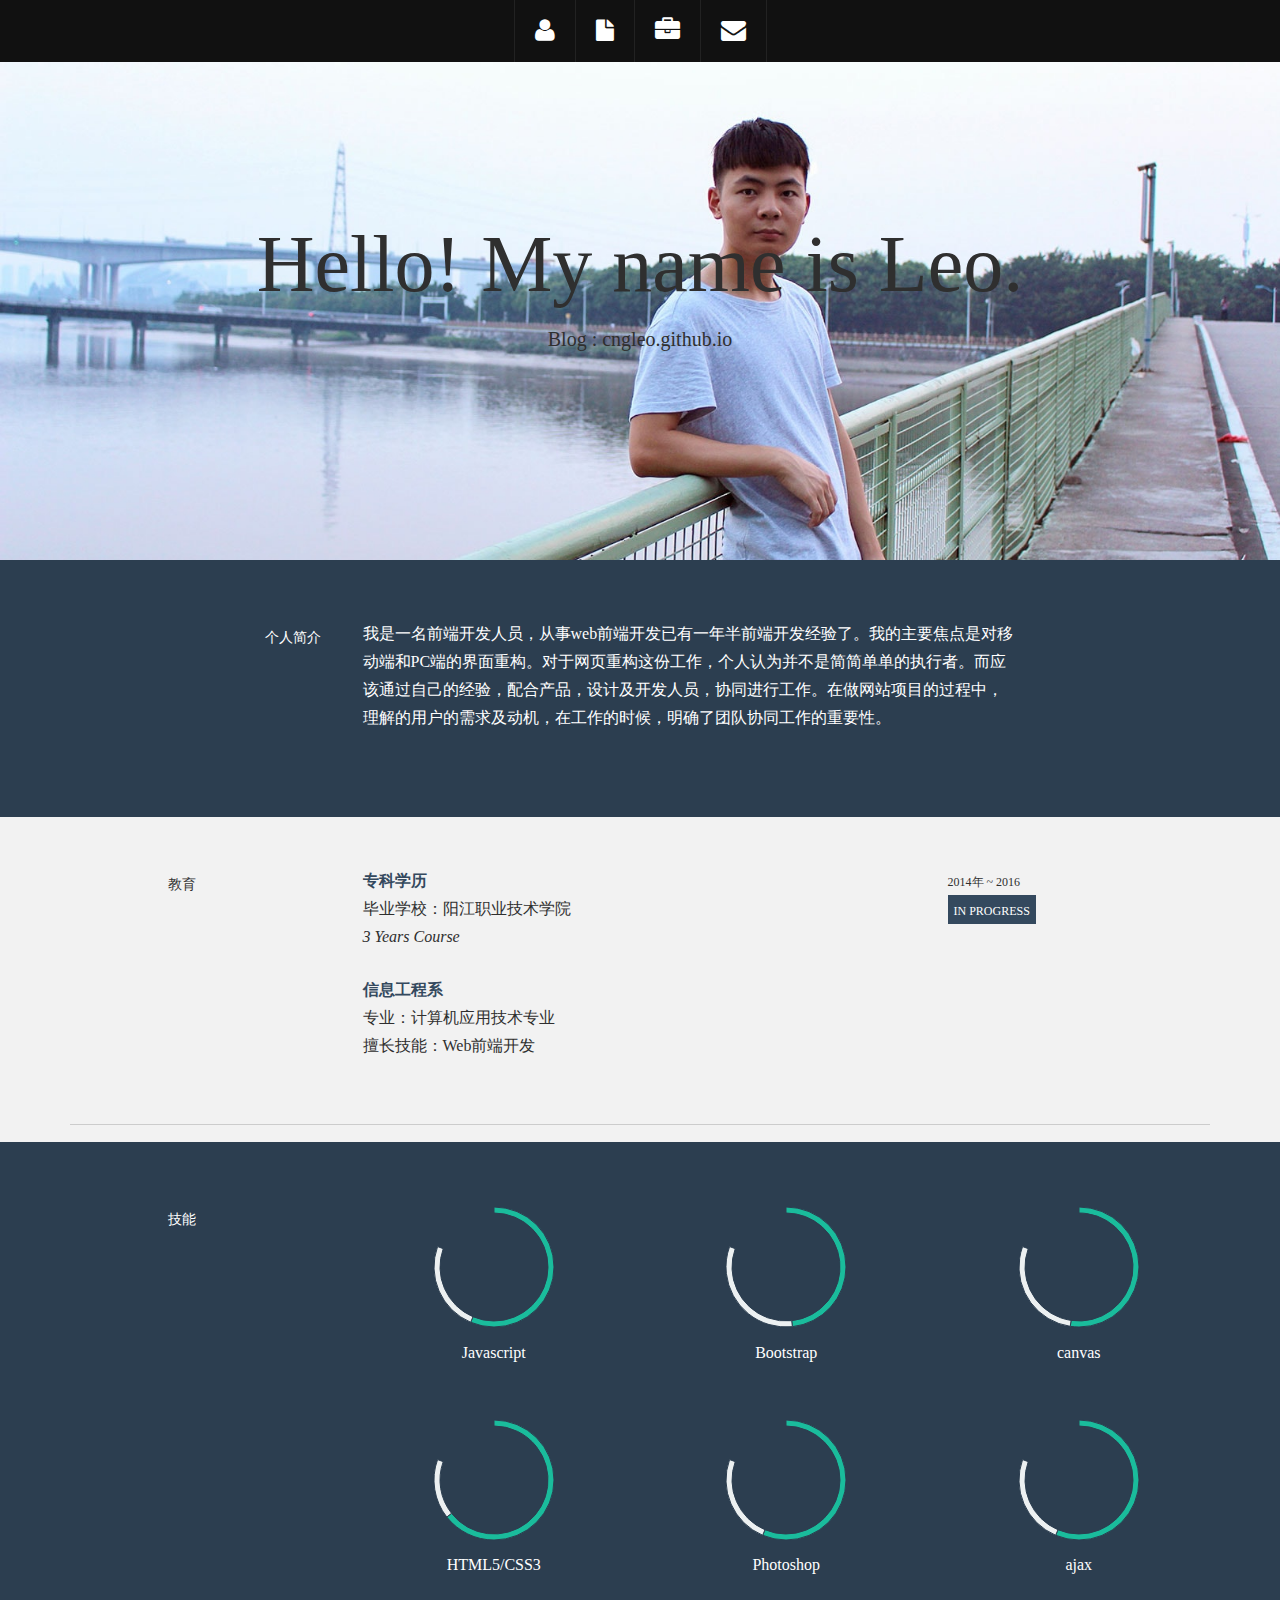
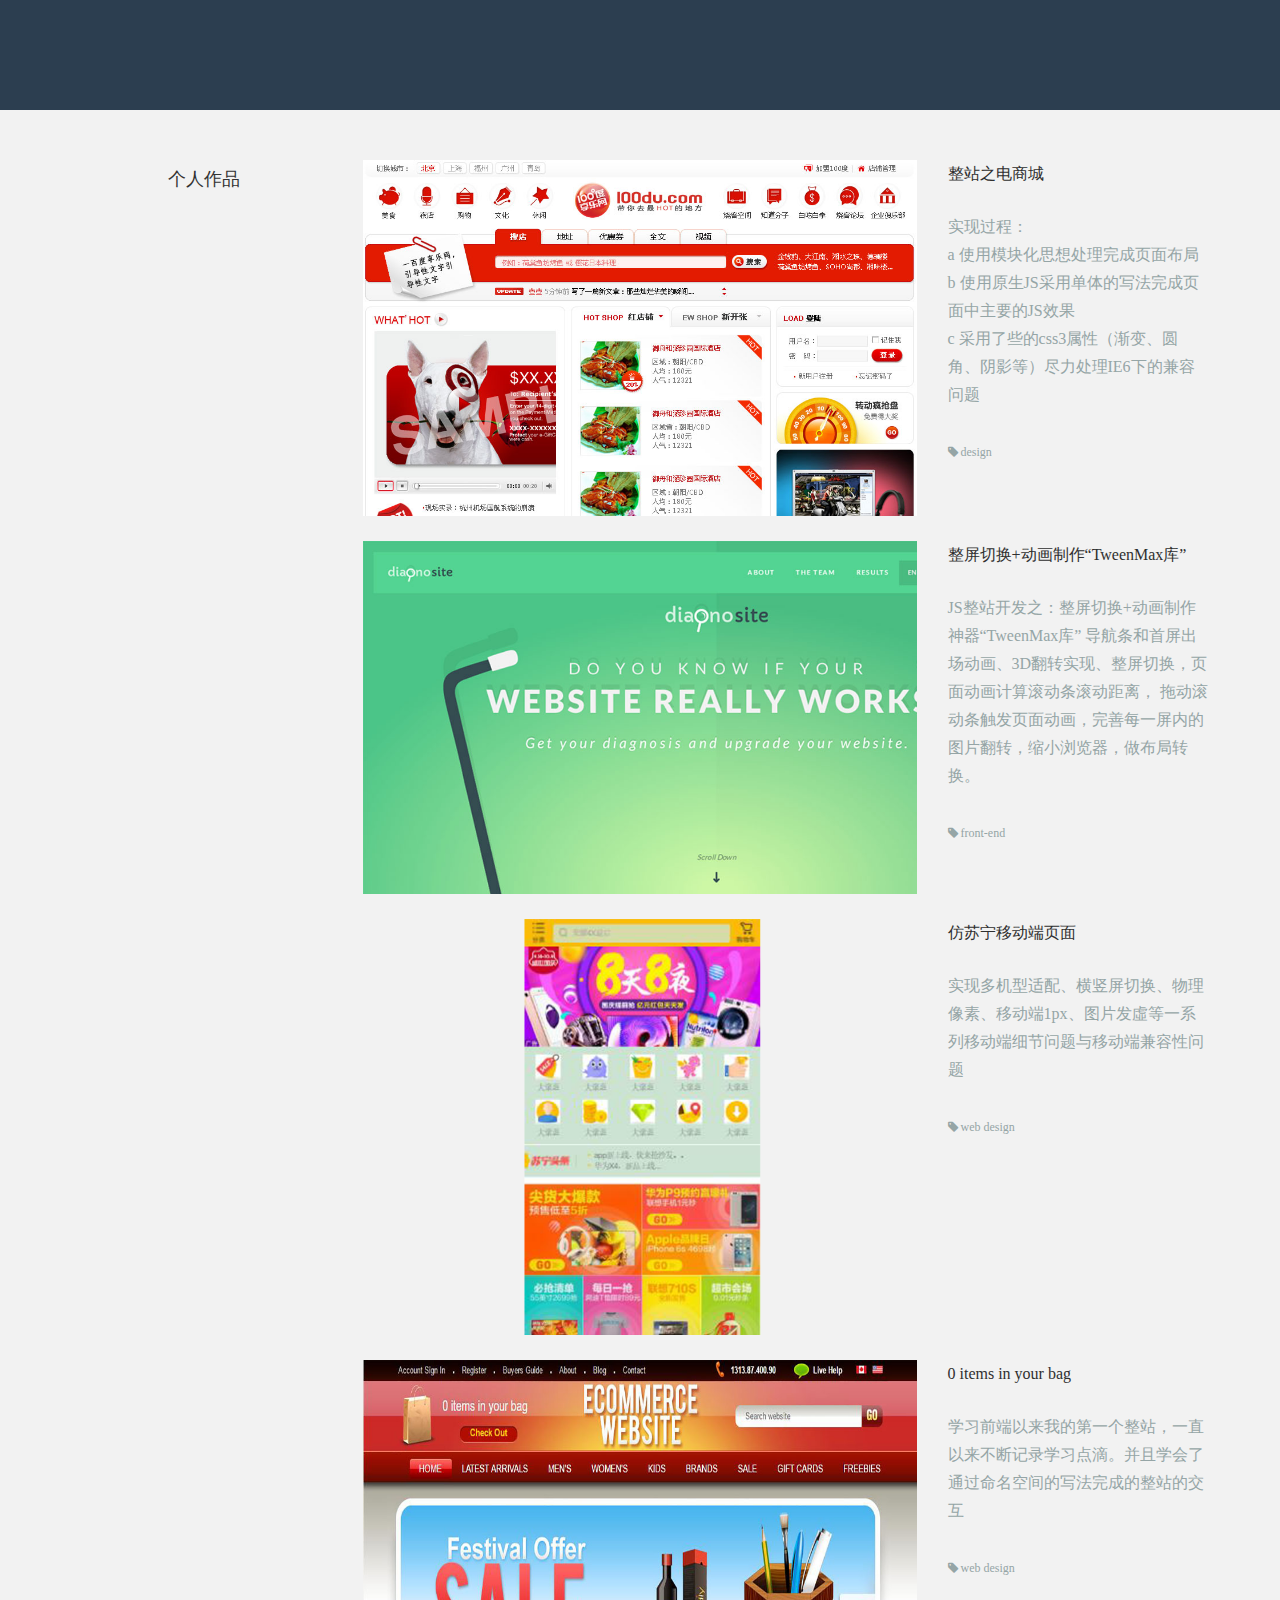
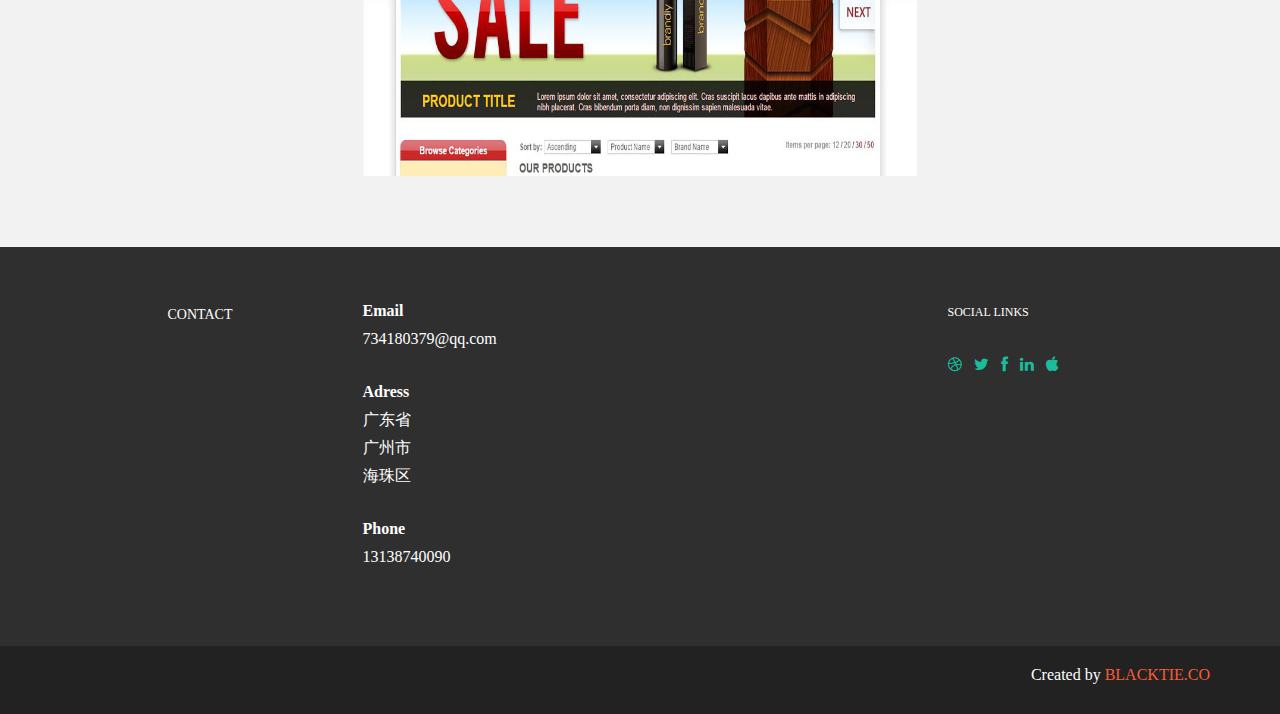
<file: index.html>
<!DOCTYPE html>
<html lang="en">
  <head>
    <meta charset="utf-8">
    <meta name="viewport" content="width=device-width, initial-scale=1.0">
    <meta name="description" content="Chuang-分享生活">
    <meta name="author" content="Chuang">

    <title>Chuang</title>

    <!-- Bootstrap core CSS -->
    <link href="assets/css/bootstrap.css" rel="stylesheet">

    <!-- Custom styles for this template -->
    <link href="assets/css/main.css" rel="stylesheet">
    
	<link rel="stylesheet" href="assets/css/font-awesome.min.css">
    
    <script src="assets/js/jquery.min.js"></script>
    <script type="text/javascript" src="assets/js/smoothscroll.js"></script> 
    <script src="assets/js/Chart.js"></script>

    <!-- HTML5 shim and Respond.js IE8 support of HTML5 elements and media queries -->
    <!--[if lt IE 9]>
      <script src="assets/js/html5shiv.js"></script>
      <script src="assets/js/respond.min.js"></script>
    <![endif]-->

  </head>

  <body data-spy="scroll" data-offset="0" data-target="#nav">

	<div id="section-topbar">
		<div id="topbar-inner">
			<div class="container">
				<div class="row">
					<div class="dropdown">
						<ul id="nav" class="nav">
							<li class="menu-item"><a class="smoothScroll" href="#about" title="About"><i class="icon-user"></i></a></li>
							<li class="menu-item"><a class="smoothScroll" href="#resume" title="Resume"><i class="icon-file"></i></a></li>
							<li class="menu-item"><a class="smoothScroll" href="#work" title="Works"><i class="icon-briefcase"></i></a></li>
							<li class="menu-item"><a class="smoothScroll" href="#contact" title="Contact"><i class="icon-envelope"></i></a></li>
						</ul><!--/ uL#nav -->
					</div><!-- /.dropdown -->

					<div class="clear"></div>
				</div><!--/.row -->
			</div><!--/.container -->

			<div class="clear"></div>
		</div><!--/ #topbar-inner -->
	</div><!--/ #section-topbar -->
	
	<div id="headerwrap">
		<div class="container">
			<div class="row centered">
				<div class="col-lg-12">
					<h1>Hello! My name is Leo.</h1>
					<h3>Blog : cngleo.github.io</h3>
				</div><!--/.col-lg-12 -->
			</div><!--/.row -->
		</div><!--/.container -->
	</div><!--/.#headerwrap -->
	

	<section id="about" name="about"></section>
	<div id="intro">
		<div class="container">
			<div class="row">
				
				<div class="col-lg-1 col-lg-offset-2">
					<h5>个人简介</h5>
				</div>
				
				<div class="col-lg-7">
					<p>我是一名前端开发人员，从事web前端开发已有一年半前端开发经验了。我的主要焦点是对移动端和PC端的界面重构。对于网页重构这份工作，个人认为并不是简简单单的执行者。而应该通过自己的经验，配合产品，设计及开发人员，协同进行工作。在做网站项目的过程中，理解的用户的需求及动机，在工作的时候，明确了团队协同工作的重要性。</p>
				</div>
				
			</div><!--/.row -->
		</div><!--/.container -->
	</div><!--/ #intro -->


	<section id="resume" name="resume"></section>
	<!--EDUCATION DESCRIPTION -->
	<div class="container desc">
		<div class="row">

				<div class="col-lg-2 col-lg-offset-1">
					<h5>教育</h5>
				</div>
				<div class="col-lg-6">
					<p><t>专科学历</t><br/>
						毕业学校：阳江职业技术学院 <br/>
						<i>3 Years Course</i>
					</p>
				</div>
				<div class="col-lg-3">
					<p><sm>2014年 ~ 2016</sm><br/>
					<imp><sm>IN PROGRESS</sm></imp>
					</p>
				</div>
	
				<div class="col-lg-6 col-lg-offset-3">
					<p><t>信息工程系</t><br/>
						专业：计算机应用技术专业 <br/>
						擅长技能：Web前端开发
					</p>
				</div>
	
		</div><!--/.row -->
		<br>
		<hr>
	</div><!--/.container -->
	
	<div id="skillswrap">
		<div class="container">
			<div class="row">
					<div class="col-lg-2 col-lg-offset-1">
						<h5>技能</h5>
					</div>
					<div class="col-lg-3 centered">
						<canvas id="javascript" height="130" width="130"></canvas>
						<p>Javascript</p>
						<br>
						<script>
							var doughnutData = [
									{
										value: 70,
										color:"#1abc9c"
									},
									{
										value : 30,
										color : "#ecf0f1"
									}
								];
								var myDoughnut = new Chart(document.getElementById("javascript").getContext("2d")).Doughnut(doughnutData);
						</script>
					</div>
					<div class="col-lg-3 centered">
						<canvas id="bootstrap" height="130" width="130"></canvas>
						<p>Bootstrap</p>
						<br>
						<script>
							var doughnutData = [
									{
										value: 60,
										color:"#1abc9c"
									},
									{
										value : 40,
										color : "#ecf0f1"
									}
								];
								var myDoughnut = new Chart(document.getElementById("bootstrap").getContext("2d")).Doughnut(doughnutData);
						</script>
					</div>
					<div class="col-lg-3 centered">
						<canvas id="canvas" height="130" width="130"></canvas>
						<p>canvas</p>
						<br>
						<script>
							var doughnutData = [
									{
										value: 65,
										color:"#1abc9c"
									},
									{
										value : 35,
										color : "#ecf0f1"
									}
								];
								var myDoughnut = new Chart(document.getElementById("canvas").getContext("2d")).Doughnut(doughnutData);
						</script>
					</div>
					
					<div class="col-lg-3 col-lg-offset-3 centered">
						<canvas id="html" height="130" width="130"></canvas>
						<p>HTML5/CSS3</p>
						<br>
						<script>
							var doughnutData = [
									{
										value: 80,
										color:"#1abc9c"
									},
									{
										value : 20,
										color : "#ecf0f1"
									}
								];
								var myDoughnut = new Chart(document.getElementById("html").getContext("2d")).Doughnut(doughnutData);
						</script>
					</div>
					<div class="col-lg-3 centered">
						<canvas id="photoshop" height="130" width="130"></canvas>
						<p>Photoshop</p>
						<br>
						<script>
							var doughnutData = [
									{
										value: 70,
										color:"#1abc9c"
									},
									{
										value : 30,
										color : "#ecf0f1"
									}
								];
								var myDoughnut = new Chart(document.getElementById("photoshop").getContext("2d")).Doughnut(doughnutData);
						</script>
					</div>
					<div class="col-lg-3 centered">
						<canvas id="ajax" height="130" width="130"></canvas>
						<p>ajax</p>
						<br>
						<script>
							var doughnutData = [
									{
										value: 70,
										color:"#1abc9c"
									},
									{
										value : 30,
										color : "#ecf0f1"
									}
								];
								var myDoughnut = new Chart(document.getElementById("ajax").getContext("2d")).Doughnut(doughnutData);
						</script>
					</div>

			</div><!--/.row -->
			<br>
		</div><!--/.container -->
	</div><!--/ #skillswrap -->



	<section id="work" name="work"></section>
	<!--PORTFOLIO DESCRIPTION -->
	<div class="container desc">
		<div class="row">
				<div class="col-lg-2 col-lg-offset-1">
					<h4>个人作品</h4>
				</div>
				<div class="col-lg-6">
					<p><a style="display: block;" href="works/ds/index.html"><img class="img-responsive" src="assets/img/port01.jpg" alt=""></a></p>
				</div>
				<div class="col-lg-3">
					<p>整站之电商城</p>
				<p><more>实现过程：<br/>
				a 使用模块化思想处理完成页面布局 <br/>
				b 使用原生JS采用单体的写法完成页面中主要的JS效果<br/> 
				c 采用了些的css3属性（渐变、圆角、阴影等）尽力处理IE6下的兼容问题 <br/><br/>
					<sm><i class="icon-tag"></i> design</sm></more> 
				</p>
				</div>
	
				<div class="col-lg-6 col-lg-offset-3">
					<p><a style="display: block;" href="works/diagnosite/index.html"><img class="img-responsive" src="assets/img/port02.jpg" alt=""></a></p>
				</div>
				<div class="col-lg-3">
						<p>整屏切换+动画制作“TweenMax库”</p>
					<p><more>JS整站开发之：整屏切换+动画制作神器“TweenMax库” 导航条和首屏出场动画、3D翻转实现、整屏切换，页面动画计算滚动条滚动距离， 拖动滚动条触发页面动画，完善每一屏内的图片翻转，缩小浏览器，做布局转换。<br/><br/>
						<sm><i class="icon-tag"></i> front-end</sm></more> 
					</p>
				</div>
				
				<div class="col-lg-6 col-lg-offset-3">
					<p><a style="display: block;" href="works/suning/index.html"><img class="img-responsive" src="assets/img/suning.png" alt=""></a></p>
				</div>
				<div class="col-lg-3">
						<p>仿苏宁移动端页面</p>
					<p><more>实现多机型适配、横竖屏切换、物理像素、移动端1px、图片发虛等一系列移动端细节问题与移动端兼容性问题<br/><br/>
						<sm><i class="icon-tag"></i> web design</sm></more> 
					</p>
				</div>

				<div class="col-lg-6 col-lg-offset-3">
					<p><a style="display: block;" href="works/qy/index.html"><img class="img-responsive" src="assets/img/qy.jpg" alt=""></a></p>
				</div>
				<div class="col-lg-3">
						<p>0 items in your bag</p>
					<p><more>学习前端以来我的第一个整站，一直以来不断记录学习点滴。并且学会了通过命名空间的写法完成的整站的交互<br/><br/>
						<sm><i class="icon-tag"></i> web design</sm></more> 
					</p>
				</div>
		
		</div><!--/.row -->
		<br>
		<br>
	</div><!--/.container -->
	


	<section id="contact" name="contact"></section>
	<!--FOOTER DESCRIPTION -->
	<div id="footwrap">
		<div class="container">
			<div class="row">
			
				<div class="col-lg-2 col-lg-offset-1">
					<h5>CONTACT</h5>
				</div>
				<div class="col-lg-6">
					<p><t>Email</t><br/>
						734180379@qq.com <br/>
					</p>
					<p><t>Adress</t><br/>
						广东省 <br/>
						广州市<br/>
						海珠区 <br/>
					</p>
					<p><t>Phone</t><br/>
						13138740090 <br/>
					</p>
				</div>
				<div class="col-lg-3">
					<p><sm>SOCIAL LINKS</sm></p>
					<p>
						<a href="#"><i class="icon-dribbble"></i></a>
						<a href="#"><i class="icon-twitter"></i></a>
						<a href="#"><i class="icon-facebook"></i></a>
						<a href="#"><i class="icon-linkedin"></i></a>
						<a href="#"><i class="icon-apple"></i></a>

					</p>
				</div>
			</div><!--/.row -->
		</div><!--/.container -->
	</div><!--/ #footer -->
	
	<div id="c">
		<div class="container">
			<p>Created by <a href="http://www.blacktie.co">BLACKTIE.CO</a></p>
		
		</div>
	</div>
	

    <!-- Bootstrap core JavaScript
    ================================================== -->
    <!-- Placed at the end of the document so the pages load faster -->
    <script src="assets/js/bootstrap.js"></script>
  </body>
</html>
</file>
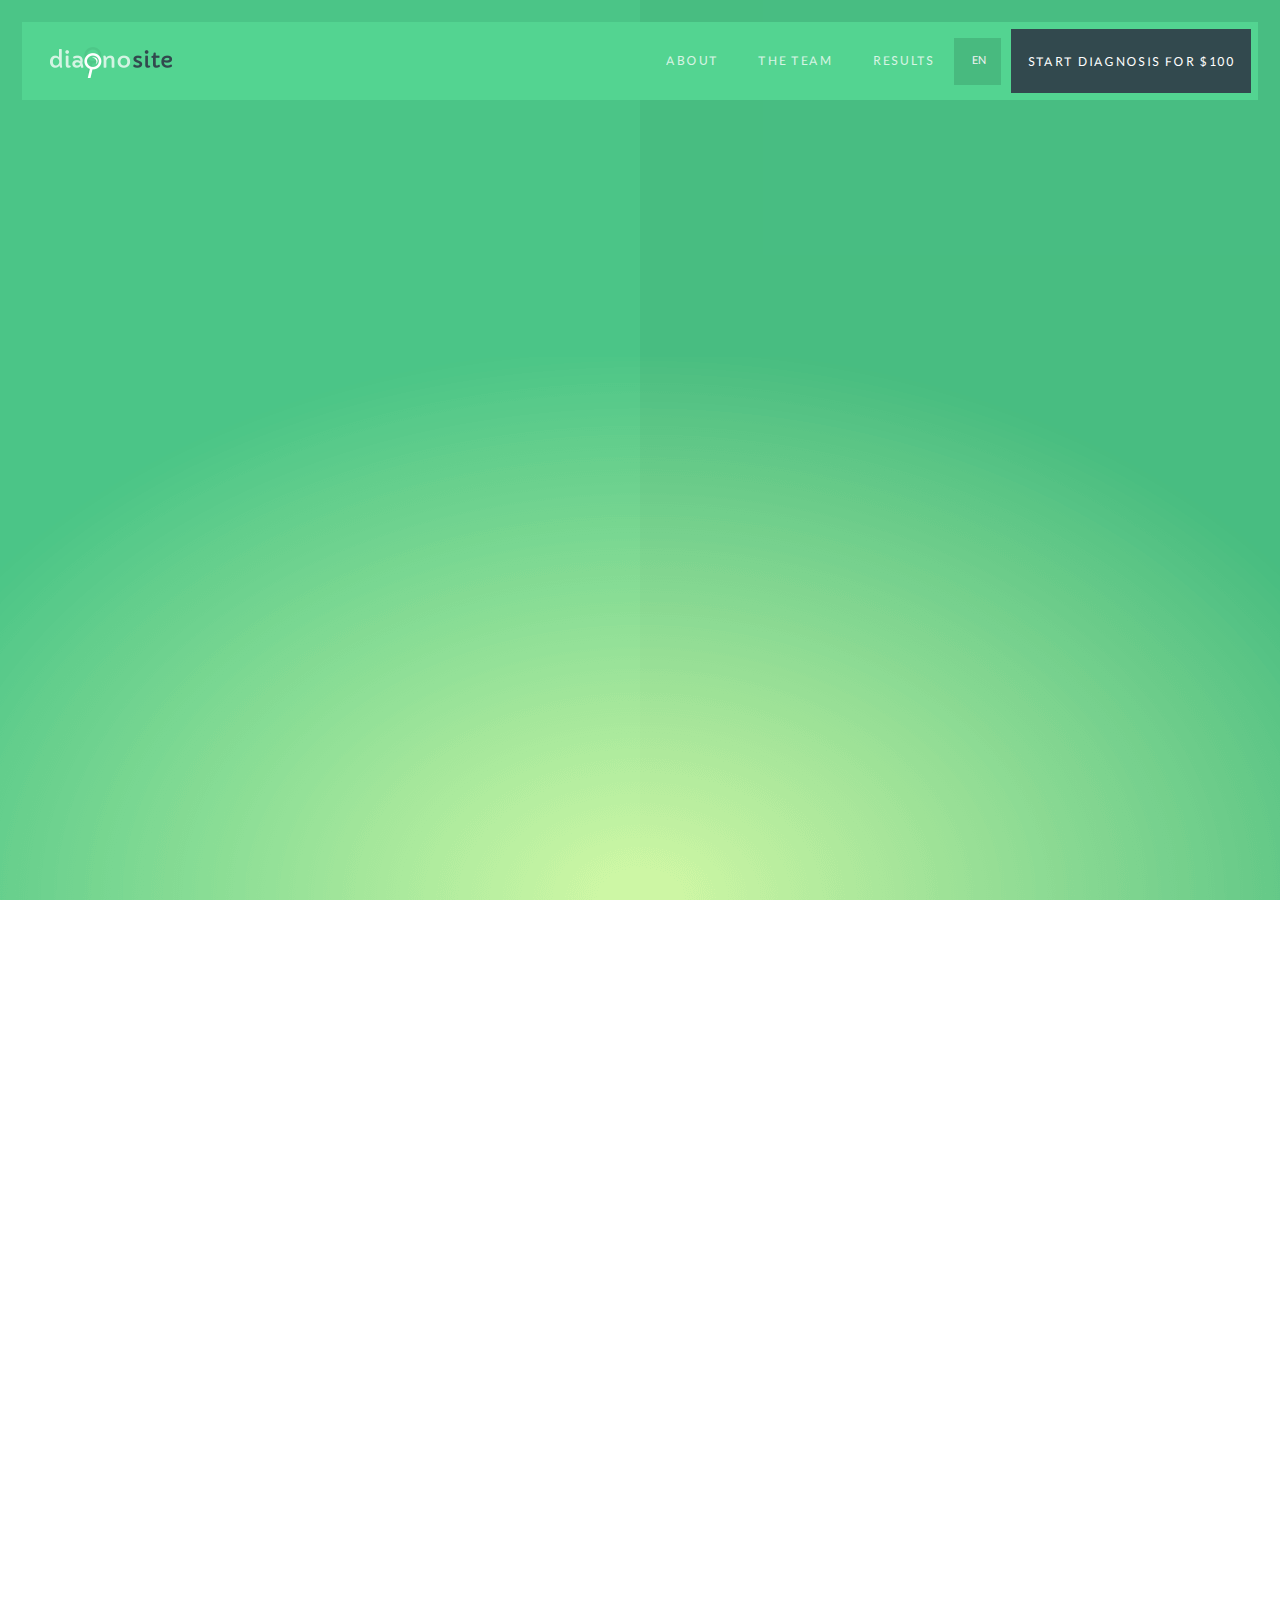
<file: works/diagnosite/index.html>
<!DOCTYPE html>
<html lang="zh-cn">

<head>
    <meta http-equiv="Content-Type" content="text/html; charset=utf-8" />
    <title></title>
    <link rel="stylesheet" href="./style/style.css">
    <script src="./js/src/jquery-1.8.3.js"></script>
    <script src="./js/src/jquery.mousewheel.js"></script>
    <script src="./js/src/TweenMax.js"></script>
    <script src="./js/main.js"></script>
</head>

<body class="">
    <!-- 固定的导航部分 start-->
    <div class="menu_wrapper">
        <div class="menu">
            <div class="content">
                <a href="#" class="logo"></a>
                <ul class="nav">
                    <li><a href="">ABOUT</a></li>
                    <li><a href="">THE TEAM</a></li>
                    <li><a href="">RESULTS</a></li>
                </ul>
                <div class="language">
                    <div class="select"><span>en</span></div>
                    <div class="dropdown" style="display: none; opacity: 0;">
                        <a class="item" href="en" style="opacity: 1;"><span>en</span></a>
                        <a class="item" href="es" style="opacity: 1;"><span>es</span></a>
                    </div>
                </div>
                <div class="line"></div>
            </div>
            <a href="#" class="start">
                <div class="state state1">
                    <span>Start diagnosis for $100</span>
                </div>
                 <div class="state state2">
                    <span>Start diagnosis for $100</span>
                </div>
            </a>
            <div class="btn_mobile"></div>
        </div>
    </div>
    <!-- 固定的导航部分 end-->
    <!-- 左侧导航 start -->
    <div class="left_nav">
        <div class="l_close"></div>
        <img src="./images/scene1/logo_menu_mobile.png" class="l_logo" />
        <a href="#" class="btn1 l_link">Start diagnosis for $100</a>
        <a href="#" class="btn2 l_link">About</a>
        <a href="#" class="btn3 l_link">The team</a>
        <a href="#" class="btn4 l_link">Results</a>
    </div>
    <!-- 左侧导航 end -->
    <!-- 主体部分 start-->
    <div class="wrapper">
        <!-- 主体 第一块内容 start -->
        <div class="scene scene1">
            <div class="middle_box"></div>
            <img class="light" src="./images/scene1/ligth_green.png" alt="">
            <img class="scene1_logo" src="./images/scene1/logo_scene1.png" alt="">
            <img class="light_left" src="./images/scene1/light_left.png" alt="">
            <img class="light_right" src="./images/scene1/light_right.png" alt="">

            <div class="scene1_1 center_align_1">
                <div class="center_align_2">
                    <p>
                        <img class="desk_img center_img_1" src="./images/scene1/scena1_center1.png" alt=""><br/>
                        <img class="desk_img center_img_2" src="./images/scene1/scena1_center2.png" alt=""><br/>
                        <img class="desk_img center_img_3" src="./images/scene1/scena1_center3.png" alt="">
                    </p>
                    <p>
                        <br />
                        <img class="mobile_img" src="./images/scene1/scena1_center4.png" alt=""><br/>
                        <img class="mobile_img" src="./images/scene1/scena1_center5.png" alt="">
                    </p>
                </div>
            </div>
            <div class="controls">
                <div>Scroll Down</div>
                <div class="icons">
                    <img src="./images/scene1/icon_keyboard.png">
                </div>
            </div>
        </div>
        <!-- 主体 第一块内容 end -->
        <!-- 主体 第二块内容 start -->
        <div class="scene scene2">
            <div class="middle_box"></div>
            <img class="light" src="./images/scene2/ligth_purple.png" alt="">
            <div class="step" style="display:block;">
                <div class="center_align_1 scene2_1">
                    <div class="center_align_2">
                        <p>
                            <img class="scene2_img_1" src="./images/scene2/step1/step_1.png" alt="">
                            <br/>
                            <img class="scene2_img_2" src="./images/scene2/step1/step_2.png" alt="">
                            <br/>
                            <img class="scene2_img_3" src="./images/scene2/step1/step_3.png" alt="">
                            <br/>
                            <img class="scene2_img_4" src="./images/scene2/step1/step_4.png" alt="">
                        </p>
                    </div>
                </div>
            </div>
            <div class="step">
                <div class="center_align_1 scene2_2">
                    <div class="center_align_2 left">
                        <img src="./images/scene2/step2/step_l.gif" alt="">
                    </div>
                    <div class="center_align_2 right">
                        <p>
                            <img class="" src="./images/scene2/step2/step_1.png" alt="">
                            <br/>
                            <img class="mt15" src="./images/scene2/step2/step_2.png" alt="">
                            <br/>
                            <img class="mt40" src="./images/scene2/step2/step_3.png" alt="">
                        </p>
                    </div>
                </div>
            </div>
            <div class="step">
                <div class="center_align_1 scene2_3">
                    <div class="center_align_2 left">
                        <img src="./images/scene2/step3/step_l.gif" alt="">
                    </div>
                    <div class="center_align_2 right">
                        <p>
                            <img class="" src="./images/scene2/step3/step_1.png" alt="">
                            <br/>
                            <img class="mt15" src="./images/scene2/step3/step_2.png" alt="">
                            <br/>
                            <img class="mt40" src="./images/scene2/step3/step_3.png" alt="">
                        </p>
                    </div>
                </div>
            </div>
            <div class="step">
                <div class="center_align_1 scene2_4">
                    <div class="center_align_2 left">
                        <img src="./images/scene2/step4/step_l.png" alt="">
                    </div>
                    <div class="center_align_2 right">
                        <p>
                            <img class="" src="./images/scene2/step4/step_1.png" alt="">
                            <br/>
                            <img class="mt15" src="./images/scene2/step4/step_2.png" alt="">
                            <br/>
                            <img class="mt40" src="./images/scene2/step4/step_3.png" alt="">
                        </p>
                    </div>
                </div>
            </div>
            <div class="points">
                <div class="point point0 selected">
                    <div class="text">Symptoms?</div>
                    <div class="point_icon"></div>
                </div>
                <div class="point point1">
                    <div class="text">No Results</div>
                    <div class="point_icon"></div>
                </div>
                <div class="point point2">
                    <div class="text">Bored</div>
                    <div class="point_icon"></div>
                </div>
                <div class="point point3">
                    <div class="text">Confused</div>
                    <div class="point_icon"></div>
                </div>
            </div>
        </div>
        <!-- 主体 第二块内容 end -->
        <!-- 主体 第三块内容 start -->
        <div class="scene scene3">
            <div class="middle_box"></div>
            <img class="light" src="./images/scene3/ligth_orange.png" alt="">
            <div class="step step3_1">
                <div class="center_align_1">
                    <div class="center_align_2">
                        <p>
                            <img class="" src="./images/scene3/step_1.png" alt="">
                            <br/>
                            <img class="mt32" src="./images/scene3/step_2.png" alt="">
                            <br/>
                            <img class="mt15" src="./images/scene3/step_3.png" alt="">
                        </p>
                    </div>
                </div>
            </div>
            <div class="step step3_2">
                <div class="center_align_1">
                    <div class="center_align_2">
                        <p>
                            <img class="" src="./images/scene3/step_4.png" alt="">
                            <br/>
                            <img class="mt32" src="./images/scene3/step_5.png" alt="">
                            <br/>
                            <img class="mt15" src="./images/scene3/step_6.png" alt="">
                        </p>
                    </div>
                </div>
            </div>
        </div>
        <!-- 主体 第三块内容 end -->
        <!-- 主体 第四块内容 start -->
        <div class="scene scene4">
            <div class="item">
                <div class="center_align_1">
                    <div class="center_align_2">
                        <p>
                            <img class="" src="./images/scene4/icon1_1.png" alt="">
                            <br/>
                            <img class="mt30" src="./images/scene4/icon1_2.png" alt="">
                            <br/>
                            <img class="mt40" src="./images/scene4/icon1_3.png" alt="">
                        </p>
                    </div>
                </div>
            </div>
            <div class="item">
                <div class="center_align_1">
                    <div class="center_align_2">
                        <p>
                            <img class="" src="./images/scene4/icon2_1.png" alt="">
                            <br/>
                            <img class="mt30" src="./images/scene4/icon2_2.png" alt="">
                            <br/>
                            <img class="mt40" src="./images/scene4/icon2_3.png" alt="">
                        </p>
                    </div>
                </div>
            </div>
            <div class="item">
                <div class="center_align_1">
                    <div class="center_align_2">
                        <p>
                            <img class="" src="./images/scene4/icon3_1.png" alt="">
                            <br/>
                            <img class="mt30" src="./images/scene4/icon3_2.png" alt="">
                            <br/>
                            <img class="mt40" src="./images/scene4/icon3_3.png" alt="">
                        </p>
                    </div>
                </div>
            </div>
        </div>
        <!-- 主体 第四块内容 end -->
        <!-- 主体 第五块内容 start -->
        <div class="scene scene5">
            <div class="middle_box"></div>
            <img class="light" src="./images/scene1/ligth_green.png" alt="">
            <img class="scene5_img" src="./images/scene5/scene5_1.png" >
            <div class="area_content">
                <div class="center_align_1">
                    <div class="center_align_2">
                        <img class="" src="./images/scene5/scene5_2.png" alt="">
                        <a class="button1">
                            <div class="state1"><span>Start diagnosis for $100</span></div>
                            <div class="state2"><span>Start diagnosis for $100</span></div>
                        </a>
                        <div class="lines"></div>
                        <img class="" src="./images/scene5/scene5_3.png" alt="">
                        <div class="buttons">
                            <a class="button2 link" href="en/the-team" >
                                <div class="state1" >
                                    <div class="tex_small">Meet</div>
                                    <div>The team</div>
                                </div>
                                <div class="state2" >
                                    <div class="tex_small">Meet</div>
                                    <div>The team</div>
                                </div>
                            </a>
                            <a class="button2 link" href="en/the-team" >
                                <div class="state1" >
                                    <div class="tex_small">Meet</div>
                                    <div>The team</div>
                                </div>
                                <div class="state2" >
                                    <div class="tex_small">Meet</div>
                                    <div>The team</div>
                                </div>
                            </a>
                        </div>
                    </div>
                </div>
            </div>
        </div>
        <!-- 主体 第五块内容 end -->
        <!-- footer部分 start -->
        <div class="footer">
            <div class="principal">
                <div class="middle_box"></div>
                <div class="content">
                    <p class="font_latoblack">DO YOU HAVE ANY DOUBTS?</p>
                    <p class="font_latoregular">Contact us at:</p>
                    <p class="font_email"><span style="font-size: 20px;">
                    	<a href="mailto:contact@diagnosite.com">contact<span style="color: #4bc585;">@</span>diagnosite.com</a></span>
                    </p>
                </div>
            </div>
            <div class="other">
                <div class="middle_box"></div>
                <div class="center">
                    <p>All rights reserved to diagno<span style="color: #4cc586;">site</span> 2014</p>
                </div>
                <div class="left">
                    <img src="./images/logo_footer.png">
                </div>
                <div class="right">
                    <span>A product by</span>
                    <a href="http://fixedagency.com/" target="_blank"><img class="logo_fixed" src="./images/logo_footer2.png"></a>
                </div>
            </div>
        </div>
        <!-- footer部分 end -->
    </div>
    <!-- 主体部分 end-->
</body>

</html>
</file>
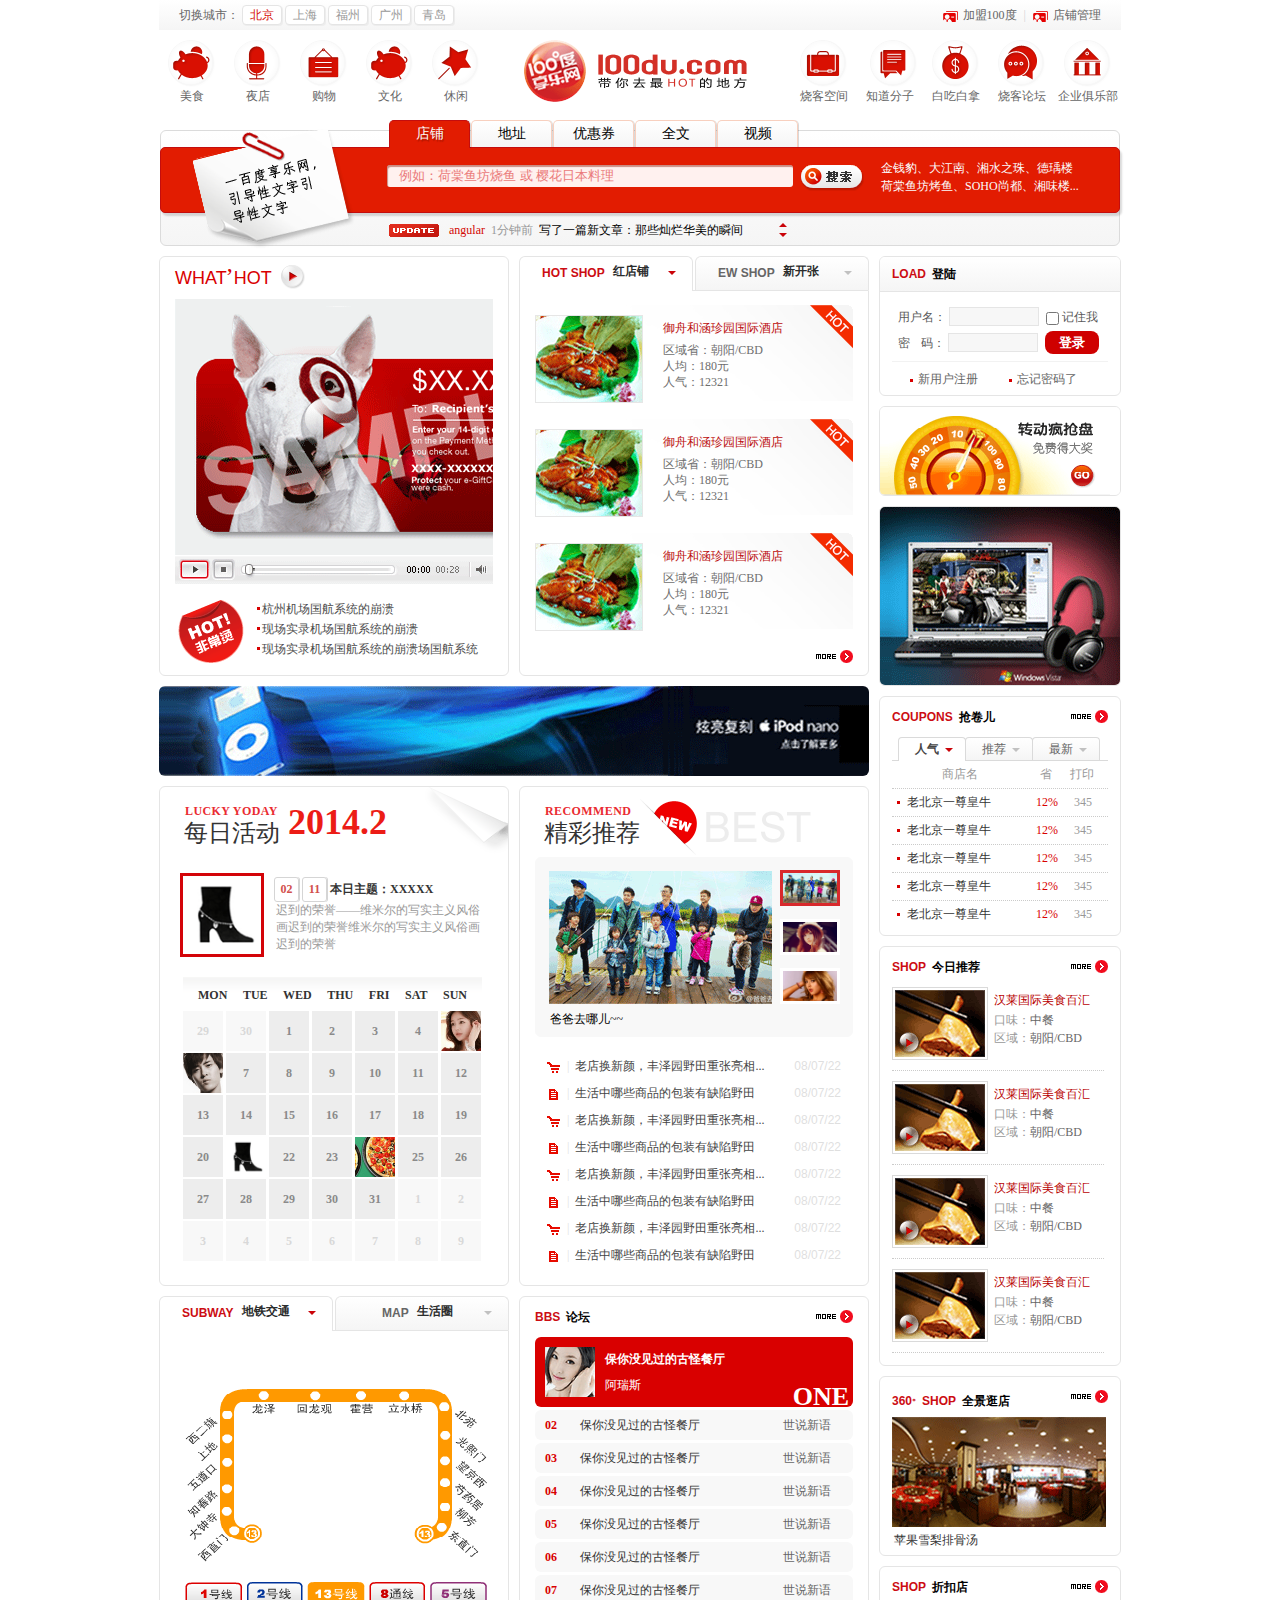
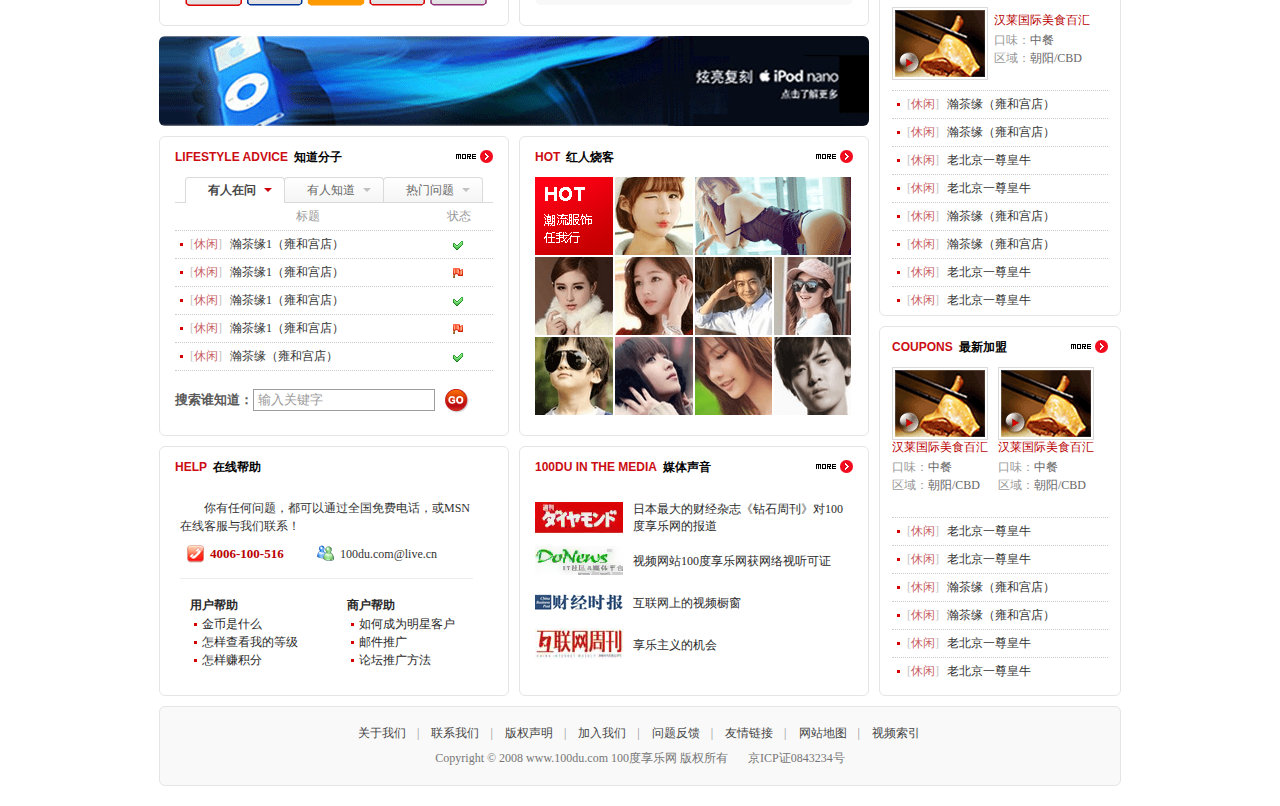
<file: works/ds/index.html>
<!doctype html>
<html>
<head>
<meta charset="utf-8">
<title>电商网站制作——作者：彭创	手机号：13138740090</title>
<link href="img/bitbug_favicon.ico" rel="shortcut icon"/>
<link href="css/style.css" rel="stylesheet"/>
<script src="js/jquery-1.11.0.min.js" type="text/javascript"></script>
<script src="js/main.js" type="text/javascript"></script>
<!--[if IE 6]>
<script src="js/ie6-png/DD_belatedPNG_0.0.8a.js"></script>
<script type="text/javascript">
	DD_belatedPNG.fix('*');
</script>
<![endif]-->
</head>

<body>
<div id="top" class="gradient">
	<p class="city">
    	<span>切换城市：</span>
        <a class="active" href="#">北京</a>
        <a href="#">上海</a>
        <a href="#">福州</a>
        <a href="#">广州</a>
        <a href="#">青岛</a>
    </p>
    <p class="shop">
    	<a class="bg1" href="#">加盟100度 </a>|
    	<a class="bg2" href="#">店铺管理</a>
    </p>
</div>
<div id="nav">
	<ul class="nav1">
    	<li><a class="list1" href="#">美食</a></li>
    	<li><a class="list2" href="#">夜店</a></li>
    	<li><a class="list3" href="#">购物</a></li>
    	<li><a class="list4" href="#">文化</a></li>
    	<li><a class="list5" href="#">休闲</a></li>
    </ul>
    <h1 class="logo" title="100du.com"><img src="img/logo.gif" alt="100度享乐网"/></h1>
    <ul class="nav2">
    	<li><a class="list6" href="#">烧客空间</a></li>
    	<li><a class="list7" href="#">知道分子</a></li>
    	<li><a class="list8" href="#">白吃白拿</a></li>
    	<li><a class="list9" href="#">烧客论坛</a></li>
    	<li><a class="list10" href="#">企业俱乐部</a></li>
    </ul>
</div>
<div id="search" class="gradient">
	<div class="bar">
        <ul class="menu" id="menu">
            <li class="active">店铺</li>
            <li class="gradient">地址</li>
            <li class="gradient">优惠券</li>
            <li class="gradient">全文</li>
            <li class="gradient">视频</li>
        </ul>
    </div>
	<div class="img"></div>
	<div id="searchText" class="form">
    	<form action="#">
        	<input class="search_text" type="text" value="例如: ......"/>
            <input class="search_btn" type="submit" value=""/>
        </form>
    </div>
    <p class="key_text"><a href="#">金钱豹</a>、<a href="#">大江南</a>、<a href="#">湘水之珠</a>、<a href="#">德瑀楼</a><a href="#">荷棠鱼坊烤鱼</a>、<a href="#">SOHO尚都</a>、<a href="#">湘味楼</a>...</p>
    <div id="update" class="update">
    	<div class="wrap">
        	<ul>
            	<!--<li>
                    <strong><a href="#">萱萱</a></strong>
                    <span>5分钟前</span>
                    <a href="#">写了一篇新文章：那些灿烂华美的瞬间…</a>
                </li>
            	<li>
                    <strong><a href="#">闯闯</a></strong>
                    <span>5分钟前</span>
                    写了一篇新文章：那些灿烂华美的瞬间…
                </li>
            	<li>
                    <strong><a href="#">窗窗</a></strong>
                    <span>5分钟前</span>
                    <a href="#">写了一篇新文章：那些灿烂华美的瞬间…</a>
                </li>
            	<li>
                    <strong>创创</strong>
                    <span>5分钟前</span>
                    写了一篇新文章：那些灿烂华美的瞬间…
                </li>-->
            </ul>
        </div>
        <a id="prev" class="triangle_up_red up_red" href="javascript:;"></a>
        <a id="next" class="triangle_down_red down_red" href="javascript:;"></a>
    </div>
</div>
<div class="content clear">
	<div class="main fl">
    	<div class="clear wrap">
            <div class="section fl">
            	<h2 class="video_title">WHAT<em>,</em><span>HOT</span></h2>
                <div class="video"><img src="img/video.gif" alt="video"/></div>
                <ul class="video_list">
                	<li><a href="#">杭州机场国航系统的崩溃</a></li>
                	<li><a href="#">现场实录机场国航系统的崩溃</a></li>
                	<li><a href="#">现场实录机场国航系统的崩溃场国航系统</a></li>
                </ul>
            </div>	
            <div class="option  fr">
            	<ul class="nav toTab1">
                	<li class="active fl">
                        <strong>HOT SHOP</strong><em>红店铺</em>
                        <a class="triangle_down_red" src="javascript:;"></a>
                    </li>
                	<li class="gradient fr">
                        <strong>EW SHOP</strong><em>新开张</em>
                        <a class="triangle_down_grey" src="javascript:;"></a>
                    </li>
                </ul>
                <div class="con">
                	<div class="hot">
                		<ul class="toCon1">
                            <li>
                                <div class="img fl">
                                	<a href="#"><img src="img/main/hot_img_bg1.gif" alt=""/></a>
                                </div>
                                <div class="text fr">
                                	<h3><a href="#">御舟和涵珍园国际酒店</a></h3>
                                    <p>
                                       区域省：朝阳/CBD<br/>
                                       人均：180元<br/>
                                       人气：12321<br/>
                                    </p>
                                </div>
                            </li>
                            <li>
                                <div class="img fl">
                                	<a href="#"><img src="img/main/hot_img_bg1.gif" alt=""/></a>
                                </div>
                                <div class="text fr">
                                	<h3><a href="#">御舟和涵珍园国际酒店</a></h3>
                                    <p>
                                       区域省：朝阳/CBD<br/>
                                       人均：180元<br/>
                                       人气：12321<br/>
                                    </p>
                                </div>
                            </li>
                            <li>
                                <div class="img fl">
                                	<a href="#"><img src="img/main/hot_img_bg1.gif" alt=""/></a>
                                </div>
                                <div class="text fr">
                                	<h3><a href="#">御舟和涵珍园国际酒店</a></h3>
                                    <p>
                                       区域省：朝阳/CBD<br/>
                                       人均：180元<br/>
                                       人气：12321<br/>
                                    </p>
                                </div>
                            </li>
                        </ul>
                		<ul class="toCon1">
                            <li>
                                <div class="img fl">
                                	<a href="#"><img src="img/main/hot_img_bg2.gif" alt=""/></a>
                                </div>
                                <div class="text fr">
                                	<h3><a href="#">御舟和涵珍园</a></h3>
                                    <p>
                                       区域省：朝阳/CBD<br/>
                                       人均：180元<br/>
                                       人气：12321<br/>
                                    </p>
                                </div>
                            </li>
                            <li>
                                <div class="img fl">
                                	<a href="#"><img src="img/main/hot_img_bg2.gif" alt=""/></a>
                                </div>
                                <div class="text fr">
                                	<h3><a href="#">御舟和涵珍园</a></h3>
                                    <p>
                                       区域省：朝阳/CBD<br/>
                                       人均：180元<br/>
                                       人气：12321<br/>
                                    </p>
                                </div>
                            </li>
                            <li>
                                <div class="img fl">
                                	<a href="#"><img src="img/main/hot_img_bg2.gif" alt=""/></a>
                                </div>
                                <div class="text fr">
                                	<h3><a href="#">御舟和涵珍园</a></h3>
                                    <p>
                                       区域省：朝阳/CBD<br/>
                                       人均：180元<br/>
                                       人气：12321<br/>
                                    </p>
                                </div>
                            </li>
                        </ul>
                        <a class="hot_more" title="更多" href="#"><img src="img/more.gif" alt="更多"/></a>
                    </div>
                </div>
            </div>	
        </div>
    	<div class="main_ad"><a href="#"><img src="img/ad/1.gif" alt="ipod"/></a></div>
    	<div class="clear wrap">
            <div id="section" class="section fl">
            	<div class="now_title">
                	<h2>
                    	<em>LUCKY YODAY</em>
                        <span>每日活动</span>
                        <strong>2014.2</strong>
                    </h2>
                    <div class="con_info">
                    	<div class="img fl"><img src="img/main/today1.gif" alt=""/></div>
                        <div class="text fr">
                        	<em>02</em>
                            <em>11</em>
                            <strong>本日主题：XXXXX</strong>
                            <p>迟到的荣誉——维米尔的写实主义风俗画迟到的荣誉维米尔的写实主义风俗画迟到的荣誉</p>
                        </div>
                    </div>
                    <div class="calendar">
                    	<h3>
                        	<span>MON</span>
                        	<span>TUE</span>
                        	<span>WED</span>
                        	<span>THU</span>
                        	<span>FRI</span>
                        	<span>SAT</span>
                        	<span>SUN</span>
                        </h3>
                        <ol>
                        	<li class="normal">29</li>
                        	<li class="normal">30</li>
                        	<li>1</li>
                        	<li>2</li>
                        	<li>3</li>
                        	<li>4</li>
                        	<li class="future_imgs">5
                            	<img info="气质美女，明天谁陪我过情人节~~~" src="img/main/hot5.gif" alt=""/>
                            </li>
                        	<li class="future_imgs">6
                            	<img info="帅哥是谁，明天陪谁去过情人节~~" src="img/main/hot11.gif" alt=""/>
                            </li>
                        	<li>7</li>
                        	<li>8</li>
                        	<li>9</li>
                        	<li>10</li>
                        	<li>11</li>
                        	<li>12</li>
                        	<li>13</li>
                        	<li>14</li>
                        	<li>15</li>
                        	<li>16</li>
                        	<li>17</li>
                        	<li>18</li>
                        	<li>19</li>
                        	<li>20</li>
                        	<li class="future_imgs">21
                            	<img info="迟到的荣誉——维米尔的写实主义风俗画迟到的荣誉维米尔" src="img/main/today1.gif" alt=""/>
                            </li>
                        	<li>22</li>
                        	<li>23</li>
                        	<li class="future_imgs">24
                            	<img info="好味道，美味晚餐回味无穷..." src="img/main/today2.gif" alt=""/>                   </li>
                        	<li>25</li>
                        	<li>26</li>
                        	<li>27</li>
                        	<li>28</li>
                        	<li>29</li>
                        	<li>30</li>
                        	<li>31</li>
                        	<li class="normal">1</li>
                        	<li class="normal">2</li>
                        	<li class="normal">3</li>
                        	<li class="normal">4</li>
                        	<li class="normal">5</li>
                        	<li class="normal">6</li>
                        	<li class="normal">7</li>
                        	<li class="normal">8</li>
                        	<li class="normal">9</li>
                        </ol>
                        <div class="future_info">
                        	<img src="img/main/today2.gif" alt=""/>
                            <div class="text">
                            	<h4><strong></strong>本日主题：</h4>
                                <p></p>
                            </div>
                            <span></span>
                        </div>
                    </div>
                </div>
            </div>	
            <div id="section" class="section marvellous fr">
            	<div class="now_title">
                	<h2>
                    	<em>RECOMMEND</em>
                        <span>精彩推荐</span>
                    </h2>
                </div>
                <div class="con">
                    <div id="pic" class="pic">
                        <ul>
                            <li><a href="#"><img src="img/main/wrap1.gif" alt=""/></a></li>
                            <li><a href="#"><img src="img/main/wrap2.gif" alt=""/></a></li>
                            <li><a href="#"><img src="img/main/wrap3.gif" alt=""/></a></li>
                        </ul>
                        <ol>
                            <li class="active"><a href="javascript:;"><img src="img/main/wrap1.gif" alt=""/></a></li>
                            <li><a href="javascript:;"><img src="img/main/wrap2.gif" alt=""/></a></li>
                            <li><a href="javascript:;"><img src="img/main/wrap3.gif" alt=""/></a></li>
                        </ol>
                        <p></p>
                    </div>
                    <ul class="list">
                    	<li>
                        	<em>
                            	<img src="img/main/recommend_list_ico1.gif" alt=""/>
                                |
                            </em>
                            <a href="#">老店换新颜，丰泽园野田重张亮相...</a>
                            <span>08/07/22</span>
                        </li>
                    	<li>
                        	<em>
                            	<img src="img/main/recommend_list_ico2.gif" alt=""/>
                                |
                            </em>                            <a href="#">生活中哪些商品的包装有缺陷野田</a>
                            <span>08/07/22</span>                        </li>
                    	<li>
                        	<em>
                            	<img src="img/main/recommend_list_ico1.gif" alt=""/>
                                |
                            </em>
                            <a href="#">老店换新颜，丰泽园野田重张亮相...</a>
                            <span>08/07/22</span>
                        </li>
                    	<li>
                        	<em>
                            	<img src="img/main/recommend_list_ico2.gif" alt=""/>
                                |
                            </em>                            <a href="#">生活中哪些商品的包装有缺陷野田</a>
                            <span>08/07/22</span>                        </li>
                    	<li>
                        	<em>
                            	<img src="img/main/recommend_list_ico1.gif" alt=""/>
                                |
                            </em>
                            <a href="#">老店换新颜，丰泽园野田重张亮相...</a>
                            <span>08/07/22</span>
                        </li>
                    	<li>
                        	<em>
                            	<img src="img/main/recommend_list_ico2.gif" alt=""/>
                                |
                            </em>                            <a href="#">生活中哪些商品的包装有缺陷野田</a>
                            <span>08/07/22</span>                        </li>
                    	<li>
                        	<em>
                            	<img src="img/main/recommend_list_ico1.gif" alt=""/>
                                |
                            </em>
                            <a href="#">老店换新颜，丰泽园野田重张亮相...</a>
                            <span>08/07/22</span>
                        </li>
                    	<li>
                        	<em>
                            	<img src="img/main/recommend_list_ico2.gif" alt=""/>
                                |
                            </em>                            <a href="#">生活中哪些商品的包装有缺陷野田</a>
                            <span>08/07/22</span>                        </li>
                    </ul>
                </div>
            </div>	
        </div>
    	<div class="clear wrap">
            <div class="option option_box fl">
            	<ul class="nav toTab2">
                	<li class="active fl">
                        <strong>SUBWAY</strong>
                        <em>地铁交通</em>
                        <a class="triangle_down_red" src="javascript:;"></a>
                    </li>
                	<li class="gradient fr life">
                        <strong>MAP</strong>
                        <em>生活圈</em>
                        <a class="triangle_down_grey src="javascript:;""></a>
                    </li>
                </ul>
                <div class="con map toCon2">
                	<img src="img/map.gif" />
                </div>
                <div class="con map toCon2">
                	<img src="img/456.jpg" />
                </div>
            </div>	
            <div class="section fr">
                <div class="bbs">
                    <h2 class="title"><em>BBS</em>论坛<a title="更多" href="#"><img src="img/more.gif" alt="更多"/></a></h2>
                    <!--<ol>
                    	<li class="active">
                        	<span>01</span>
                            <img src="img/main/bbs_img1.gif" alt=""/>
                            <a href="#">保你没见过的古怪餐厅</a>
                            <em>阿瑞斯</em>
                            <strong>ONE</strong>
                            <b>世说新语</b>
                        </li>
                    	<li>
                        	<span>02</span>
                            <img src="img/main/bbs_img1.gif" alt=""/>
                            <a href="#">保你没见过的古怪餐厅</a>
                            <em>阿瑞斯</em>
                            <strong>TWO</strong>
                            <b>世说新语</b>
                        </li>
                    	<li>
                        	<span>03</span>
                            <img src="img/main/bbs_img1.gif" alt=""/>
                            <a href="#">保你没见过的古怪餐厅</a>
                            <em>阿瑞斯</em>
                            <strong>THREE</strong>
                            <b>世说新语</b>
                        </li>
                    	<li>
                        	<span>04</span>
                            <img src="img/main/bbs_img1.gif" alt=""/>
                            <a href="#">保你没见过的古怪餐厅</a>
                            <em>阿瑞斯</em>
                            <strong>FOUR</strong>
                            <b>世说新语</b>
                        </li>
                    	<li>
                        	<span>05</span>
                            <img src="img/main/bbs_img1.gif" alt=""/>
                            <a href="#">保你没见过的古怪餐厅</a>
                            <em>阿瑞斯</em>
                            <strong>FIVE</strong>
                            <b>世说新语</b>
                        </li>
                    	<li>
                        	<span>06</span>
                            <img src="img/main/bbs_img1.gif" alt=""/>
                            <a href="#">保你没见过的古怪餐厅</a>
                            <em>阿瑞斯</em>
                            <strong>SIX</strong>
                            <b>世说新语</b>
                        </li>
                    	<li>
                        	<span>07</span>
                            <img src="img/main/bbs_img1.gif" alt=""/>
                            <a href="#">保你没见过的古怪餐厅</a>
                            <em>阿瑞斯</em>
                            <strong>SEVEN</strong>
                            <b>世说新语</b>
                        </li>
                    </ol>-->
                    <ol>
						<li class="active">
							<strong>01</strong>
							<img src="img/main/bbs_img1.gif" alt="" />
							<a href="http://www.miaov.com/2013">保你没见过的古怪餐厅</a>
							<span>阿瑞斯</span>
							<em>ONE</em>
							<b>世说新语</b>
						</li>
						<li>
							<strong>02</strong>
							<img src="img/main/bbs_img1.gif" alt="" />
							<a href="http://www.miaov.com/2013">保你没见过的古怪餐厅</a>
							<span>阿瑞斯</span>
							<em>TWO</em>
							<b>世说新语</b>
						</li>
						<li>
							<strong>03</strong>
							<img src="img/main/bbs_img1.gif" alt="" />
							<a href="http://www.miaov.com/2013">保你没见过的古怪餐厅</a>
							<span>阿瑞斯</span>
							<em>THREE</em>
							<b>世说新语</b>
						</li>
						<li>
							<strong>04</strong>
							<img src="img/main/bbs_img1.gif" alt="" />
							<a href="http://www.miaov.com/2013">保你没见过的古怪餐厅</a>
							<span>阿瑞斯</span>
							<em>FOUR</em>
							<b>世说新语</b>
						</li>
						<li>
							<strong>05</strong>
							<img src="img/main/bbs_img1.gif" alt="" />
							<a href="http://www.miaov.com/2013">保你没见过的古怪餐厅</a>
							<span>阿瑞斯</span>
							<em>FIVE</em>
							<b>世说新语</b>
						</li>
						<li>
							<strong>06</strong>
							<img src="img/main/bbs_img1.gif" alt="" />
							<a href="http://www.miaov.com/2013">保你没见过的古怪餐厅</a>
							<span>阿瑞斯</span>
							<em>SIX</em>
							<b>世说新语</b>
						</li>
						<li>
							<strong>07</strong>
							<img src="img/main/bbs_img1.gif" alt="" />
							<a href="http://www.miaov.com/2013">保你没见过的古怪餐厅</a>
							<span>阿瑞斯</span>
							<em>SEVENT</em>
							<b>世说新语</b>
						</li>
					</ol>
                </div>
            </div>	
        </div>
    	<div class="main_ad"><a href="#"><img src="img/ad/1.gif" alt="ipod"/></a></div>
    	<div class="clear wrap">
            <div class="section fl">
                <h2 class="title"><em>LIFESTYLE ADVICE</em>知道分子<a title="更多" href="#"><img src="img/more.gif" alt="更多"/></a></h2>
                <div class="tab">
                	<ul class="toTab4">
                    	<li class="active">
                        	有人在问
                            <a class="triangle_down_red" href="javascript:;"></a>
                        </li>
                    	<li class="gradient">
                        	有人知道
                            <a class="triangle_down_grey" href="javascript:;"></a>
                        </li>
                    	<li class="gradient">
                        	热门问题
                            <a class="triangle_down_grey" href="javascript:;"></a>
                        </li>
                    </ul>
                </div>
                <ul class="list_section toCon4">
                    <li class="title">
                        <span class="col1">标题</span>
                        <span class="col2">状态</span>
                    </li>
                    <li>
                        <span class="col1"><a href="#"><em>[<span>休闲</span>]</em>瀚茶缘1（雍和宫店）</a></span>
                        <span class="col2"><img src="img/ico2.gif"/></span>
                    </li>
                    <li>
                        <span class="col1"><a href="#"><em>[<span>休闲</span>]</em>瀚茶缘1（雍和宫店）</a></span>
                        <span class="col2"><img src="img/ico1.gif"/></span>
                    </li>
                    <li>
                        <span class="col1"><a href="#"><em>[<span>休闲</span>]</em>瀚茶缘1（雍和宫店）</a></span>
                        <span class="col2"><img src="img/ico2.gif"/></span>
                    </li>
                    <li>
                        <span class="col1"><a href="#"><em>[<span>休闲</span>]</em>瀚茶缘1（雍和宫店）</a></span>
                        <span class="col2"><img src="img/ico1.gif"/></span>
                    </li>
                    <li>
                        <span class="col1"><a href="#"><em>[<span>休闲</span>]</em>瀚茶缘（雍和宫店）</a></span>
                        <span class="col2"><img src="img/ico2.gif"/></span>
                    </li>
                </ul>
                <ul class="list_section toCon4">
                    <li class="title">
                        <span class="col1">标题</span>
                        <span class="col2">状态</span>
                    </li>
                    <li>
                        <span class="col1"><a href="#"><em>[<span>休闲</span>]</em>瀚茶缘2（雍和宫店）</a></span>
                        <span class="col2"><img src="img/ico2.gif"/></span>
                    </li>
                    <li>
                        <span class="col1"><a href="#"><em>[<span>休闲</span>]</em>瀚茶缘2（雍和宫店）</a></span>
                        <span class="col2"><img src="img/ico1.gif"/></span>
                    </li>
                    <li>
                        <span class="col1"><a href="#"><em>[<span>休闲</span>]</em>瀚茶缘2（雍和宫店）</a></span>
                        <span class="col2"><img src="img/ico2.gif"/></span>
                    </li>
                    <li>
                        <span class="col1"><a href="#"><em>[<span>休闲</span>]</em>瀚茶缘2（雍和宫店）</a></span>
                        <span class="col2"><img src="img/ico1.gif"/></span>
                    </li>
                    <li>
                        <span class="col1"><a href="#"><em>[<span>休闲</span>]</em>瀚茶缘2（雍和宫店）</a></span>
                        <span class="col2"><img src="img/ico2.gif"/></span>
                    </li>
                </ul>
                <ul class="list_section toCon4">
                    <li class="title">
                        <span class="col1">标题</span>
                        <span class="col2">状态</span>
                    </li>
                    <li>
                        <span class="col1"><a href="#"><em>[<span>休闲</span>]</em>瀚茶缘3（雍和宫店）</a></span>
                        <span class="col2"><img src="img/ico2.gif"/></span>
                    </li>
                    <li>
                        <span class="col1"><a href="#"><em>[<span>休闲</span>]</em>瀚茶缘3（雍和宫店）</a></span>
                        <span class="col2"><img src="img/ico1.gif"/></span>
                    </li>
                    <li>
                        <span class="col1"><a href="#"><em>[<span>休闲</span>]</em>瀚茶缘3（雍和宫店）</a></span>
                        <span class="col2"><img src="img/ico2.gif"/></span>
                    </li>
                    <li>
                        <span class="col1"><a href="#"><em>[<span>休闲</span>]</em>瀚茶缘3（雍和宫店）</a></span>
                        <span class="col2"><img src="img/ico1.gif"/></span>
                    </li>
                    <li>
                        <span class="col1"><a href="#"><em>[<span>休闲</span>]</em>瀚茶缘3（雍和宫店）</a></span>
                        <span class="col2"><img src="img/ico2.gif"/></span>
                    </li>
                </ul>
                <div id="search_know" class="search">
                    <form action="#">
                        <strong>搜索谁知道：</strong>
                        <input class="text" type="text" value="输入关键字"/>
                        <input class="btn" type="submit" value=""/>
                    </form>
                </div>
            </div>	
            <div class="section fr">
            	<div id="area" class="list_area">
                	<h2 class="title"><em>HOT</em>红人烧客<a title="更多" href="#"><img src="img/more.gif" alt="更多"/></a></h2>
                    <ul>
                    	<li><a href="#"><img src="img/main/hot1.gif" alt=""/> </a></li>
                    	<li><a href="#"><img src="img/main/hot2.gif" alt=""/> </a></li>
                    	<li class="area1">
                        	<!--<p>
                            	用户名：性感宝贝<br/>
                                区域：朝阳CBD<br/>
                                人气：124987
                            </p>-->
                        	<a href="#"><img src="img/main/hot3.gif" alt=""/> </a>
                        </li>
                    	<li><a href="#"><img src="img/main/hot4.gif" alt=""/> </a></li>
                    	<li><a href="#"><img src="img/main/hot5.gif" alt=""/> </a></li>
                    	<li class="area2"><a href="#"><img src="img/main/hot6.gif" alt=""/> </a></li>
                    	<li class="area2"><a href="#"><img src="img/main/hot7.gif" alt=""/> </a></li>
                    	<li><a href="#"><img src="img/main/hot8.gif" alt=""/> </a></li>
                    	<li><a href="#"><img src="img/main/hot9.gif" alt=""/> </a></li>
                    	<li class="area2"><a href="#"><img src="img/main/hot10.gif" alt=""/> </a></li>
                    	<li class="area2"><a href="#"><img src="img/main/hot11.gif" alt=""/> </a></li>
                    </ul>
                </div>
            </div>	
        </div>
    	<div class="clear wrap">
            <div class="section fl">
                <h2 class="title"><em>HELP</em>在线帮助</h2>
                <div class="heft">
                    <p>你有任何问题，都可以通过全国免费电话，或MSN在线客服与我们联系！</p>
                    <ul>
                        <li class="hotline"><strong>4006-100-516</strong></li>
                        <li class="mailbox"><a href="#">100du.com@live.cn</a></li>
                    </ul>
                    <dl class="fl">
                        <dt>用户帮助</dt>
                        <dd><a href="#">金币是什么</a></dd>
                        <dd><a href="#">怎样查看我的等级</a></dd>
                        <dd><a href="#">怎样赚积分</a></dd>
                    </dl>
                    <dl class="fr">
                        <dt>商户帮助</dt>
                        <dd><a href="#">如何成为明星客户</a></dd>
                        <dd><a href="#">邮件推广</a></dd>
                        <dd><a href="#">论坛推广方法</a></dd>
                    </dl>
                </div>
                
            </div>	
            <div class="section fr">
                <h2 class="title"><em>100DU IN THE MEDIA</em>媒体声音<a title="更多" href="#"><img src="img/more.gif" alt="更多"/></a></h2>
                <ul class="media">
                	<li>
                    	<img src="img/media1.gif" alt=""/>
                        <a href="#">日本最大的财经杂志《钻石周刊》对100度享乐网的报道</a>
                    </li>
                	<li>
                    	<img src="img/media2.gif" alt=""/>
                        <a class="special" href="#">视频网站100度享乐网获网络视听可证</a>
                    </li>
                	<li>
                    	<img src="img/media3.gif" alt=""/>
                        <a class="special" href="#">互联网上的视频橱窗</a>
                    </li>
                	<li>
                    	<img src="img/media4.gif" alt=""/>
                        <a class="special" href="#">享乐主义的机会</a>
                    </li>
                </ul>
            </div>	
        </div>
        
    </div>
	<div class="side fr">
    	<div id="side_section" class="side_section">
        	<div class="login">
                <h2 class="title gradient"><em>LOAD</em>登陆</h2>
                <div class="from side_padding">
                    <form action="#">
                        <ul>
                            <li>
                                <span>用户名：</span>
                                <input class="text" type="text"/>
                                <label>
                                    <input class="checkbox" type="checkbox"/>
                                    <strong>记住我</strong>
                                </label>
                            </li>
                            <li>
                                <span>密 码：</span>
                                <input class="text" type="password"/>
                                <input class="btn" type="submit" value="登录"/>
                            </li>
                        </ul>
                    </form>
                </div>
                <p>
                    <a href="#">新用户注册</a>
                    <a href="#">忘记密码了</a>
                </p>
            </div>
        </div>
    	<div class="side_ad side_ad1"><a href="#"><img src="img/ad/2.gif" alt="转动疯抢盘"/></a></div>
    	<div class="side_ad side_ad2"><a href="#"><img src="img/ad/3.gif" alt="笔记本"/></a></div>
    	<div class="side_section">
        	<h2 class="title"><em>COUPONS</em>抢卷儿<a title="更多" href="#"><img src="img/more.gif" alt="更多"/></a></h2>
            <div class="tab side_padding">
                <ul class="toTab3">
                    <li class="active">
                        人气
                        <a class="triangle_down_red" href="javascript:;"></a>
                    </li>
                    <li class="gradient">
                        推荐
                        <a class="triangle_down_grey" href="javascript:;"></a>
                    </li>
                    <li class="gradient">
                        最新
                        <a class="triangle_down_grey" href="javascript:;"></a>
                    </li>
                </ul>
            </div>
            <ul class="list_section list_section_wrap1 toCon3">
                <li class="title">
                	<span class="col1">商店名</span>
                	<span class="col2">省</span>
                	<span class="col3">打印</span>
                </li>
                <li>
                	<span class="col1"><a href="#">老北京一尊皇牛</a></span>
                	<span class="col2">12%</span>
                	<span class="col3">345</span>
                </li>
                <li>
                	<span class="col1"><a href="#">老北京一尊皇牛</a></span>
                	<span class="col2">12%</span>
                	<span class="col3">345</span>
                </li>
                <li>
                	<span class="col1"><a href="#">老北京一尊皇牛</a></span>
                	<span class="col2">12%</span>
                	<span class="col3">345</span>
                </li>
                <li>
                	<span class="col1"><a href="#">老北京一尊皇牛</a></span>
                	<span class="col2">12%</span>
                	<span class="col3">345</span>
                </li>
                <li>
                	<span class="col1"><a href="#">老北京一尊皇牛</a></span>
                	<span class="col2">12%</span>
                	<span class="col3">345</span>
                </li>
            </ul>
            <ul class="list_section list_section_wrap1 toCon3">
                <li class="title">
                	<span class="col1">商店名</span>
                	<span class="col2">省</span>
                	<span class="col3">打印</span>
                </li>
                <li>
                	<span class="col1"><a href="#">老北京烤鸭</a></span>
                	<span class="col2">12%</span>
                	<span class="col3">345</span>
                </li>
                <li>
                	<span class="col1"><a href="#">老北京烤鸭</a></span>
                	<span class="col2">12%</span>
                	<span class="col3">345</span>
                </li>
                <li>
                	<span class="col1"><a href="#">老北京烤鸭</a></span>
                	<span class="col2">12%</span>
                	<span class="col3">345</span>
                </li>
                <li>
                	<span class="col1"><a href="#">老北京一尊皇牛</a></span>
                	<span class="col2">12%</span>
                	<span class="col3">345</span>
                </li>
                <li>
                	<span class="col1"><a href="#">老北京烤鸭</a></span>
                	<span class="col2">12%</span>
                	<span class="col3">345</span>
                </li>
            </ul>
            <ul class="list_section list_section_wrap1 toCon3">
                <li class="title">
                	<span class="col1">商店名</span>
                	<span class="col2">省</span>
                	<span class="col3">打印</span>
                </li>
                <li>
                	<span class="col1"><a href="#">老北京一尊皇牛尊皇牛</a></span>
                	<span class="col2">12%</span>
                	<span class="col3">345</span>
                </li>
                <li>
                	<span class="col1"><a href="#">老北京一尊皇牛尊皇牛</a></span>
                	<span class="col2">12%</span>
                	<span class="col3">345</span>
                </li>
                <li>
                	<span class="col1"><a href="#">老北京一尊皇牛尊皇牛</a></span>
                	<span class="col2">12%</span>
                	<span class="col3">345</span>
                </li>
                <li>
                	<span class="col1"><a href="#">老北京尊皇牛一尊皇牛</a></span>
                	<span class="col2">12%</span>
                	<span class="col3">345</span>
                </li>
                <li>
                	<span class="col1"><a href="#">老北京尊皇牛一尊皇牛</a></span>
                	<span class="col2">12%</span>
                	<span class="col3">345</span>
                </li>
            </ul>
        </div>
    		<div class="side_section">
            <h2 class="title"><em>SHOP</em>今日推荐<a title="更多" href="#"><img src="img/more.gif" alt="更多"/></a></h2>
        	<div class="side_section_wrap1">
                <div class="recommend recom_wrap1">
                    <ul>
                        <li class="list_first">
                            <div class="img fl">
                                        <a href="#"><img src="img/main/pic1.gif" alt=""/></a>
                            </div>
                            <div class="text fl">
                                <h3><a href="#">汉莱国际美食百汇</a></h3>
                                <p>
                                   口味：<a href="#">中餐</a><br/>
                                   区域：<a href="#">朝阳/CBD</a><br/>
                                </p>
                            </div>
                        </li>
                        <li>
                            <div class="img fl">
                                        <a href="#"><img src="img/main/pic1.gif" alt=""/></a>
                            </div>
                            <div class="text fl">
                                <h3><a href="#">汉莱国际美食百汇</a></h3>
                                <p>
                                   口味：<a href="#">中餐</a><br/>
                                   区域：<a href="#">朝阳/CBD</a><br/>
                                </p>
                            </div>
                        </li>
                        <li>
                            <div class="img fl">
                                        <a href="#"><img src="img/main/pic1.gif" alt=""/></a>
                            </div>
                            <div class="text fl">
                                <h3><a href="#">汉莱国际美食百汇</a></h3>
                                <p>
                                   口味：<a href="#">中餐</a><br/>
                                   区域：<a href="#">朝阳/CBD</a><br/>
                                </p>
                            </div>
                        </li>
                        <li>
                            <div class="img fl">
                                        <a href="#"><img src="img/main/pic1.gif" alt=""/></a>
                            </div>
                            <div class="text fl">
                                <h3><a href="#">汉莱国际美食百汇</a></h3>
                                <p>
                                   口味：<a href="#">中餐</a><br/>
                                   区域：<a href="#">朝阳/CBD</a><br/>
                                </p>
                            </div>
                        </li>
                    </ul>
                </div>
        	</div>
        	</div>
    	<div class="side_section">
        	<h2 class="title"><em>360<sup>。</sup>SHOP</em>全景逛店<a title="更多" href="#"><img src="img/more.gif" alt="更多"/></a></h2>
            <div class="the_shop">
            	<a href="#"><img src="img/main/shop.gif" alt=""/></a>
                <p><a href="#">苹果雪梨排骨汤</a></p>
            </div>
        </div>
        <div class="side_section">
            <h2 class="title"><em>SHOP</em>折扣店<a title="更多" href="#"><img src="img/more.gif" alt="更多"/></a></h2>
        	<div class="side_section_wrap2">
                <div class="recommend recom_wrap2">
                    <ul>
                        <li class="list_first">
                            <div class="img fl">
                                        <a href="#"><img src="img/main/pic1.gif" alt=""/></a>
                            </div>
                            <div class="text fl">
                                <h3><a href="#">汉莱国际美食百汇</a></h3>
                                <p>
                                   口味：<a href="#">中餐</a><br/>
                                   区域：<a href="#">朝阳/CBD</a><br/>
                                </p>
                            </div>
                        </li>
                   </ul>
                </div>       
                <ul class="list_section">
                    <li><a href="#"><em>[<span>休闲</span>]</em>瀚茶缘（雍和宫店）</a></li>
                    <li><a href="#"><em>[<span>休闲</span>]</em>瀚茶缘（雍和宫店）</a></li>
                    <li><a href="#"><em>[<span>休闲</span>]</em>老北京一尊皇牛</a></li>
                    <li><a href="#"><em>[<span>休闲</span>]</em>老北京一尊皇牛</a></li>
                    <li><a href="#"><em>[<span>休闲</span>]</em>瀚茶缘（雍和宫店）</a></li>
                    <li><a href="#"><em>[<span>休闲</span>]</em>瀚茶缘（雍和宫店）</a></li>
                    <li><a href="#"><em>[<span>休闲</span>]</em>老北京一尊皇牛</a></li>
                    <li><a href="#"><em>[<span>休闲</span>]</em>老北京一尊皇牛</a></li>
                </ul>
        	</div>
        </div>
        <div class="side_section">
            <h2 class="title"><em>COUPONS</em>最新加盟<a title="更多" href="#"><img src="img/more.gif" alt="更多"/></a></h2>
        	<div class="side_section_wrap3">
                <div class="recommend recom_wrap3">
                    <ul>
                        <li class="list_first fl">
                            <div class="img">
                                        <a href="#"><img src="img/main/pic1.gif" alt=""/></a>
                            </div>
                            <div class="text">
                                <h3><a href="#">汉莱国际美食百汇</a></h3>
                                <p>
                                   口味：<a href="#">中餐</a><br/>
                                   区域：<a href="#">朝阳/CBD</a><br/>
                                </p>
                            </div>
                        </li>
                        <li class="list_first fr">
                            <div class="img">
                                        <a href="#"><img src="img/main/pic1.gif" alt=""/></a>
                            </div>
                            <div class="text">
                                <h3><a href="#">汉莱国际美食百汇</a></h3>
                                <p>
                                   口味：<a href="#">中餐</a><br/>
                                   区域：<a href="#">朝阳/CBD</a><br/>
                                </p>
                            </div>
                        </li>
                   </ul>
                </div> 
                <ul class="list_section">
                    <li><a href="#"><em>[<span>休闲</span>]</em>老北京一尊皇牛</a></li>
                    <li><a href="#"><em>[<span>休闲</span>]</em>老北京一尊皇牛</a></li>
                    <li><a href="#"><em>[<span>休闲</span>]</em>瀚茶缘（雍和宫店）</a></li>
                    <li><a href="#"><em>[<span>休闲</span>]</em>瀚茶缘（雍和宫店）</a></li>
                    <li><a href="#"><em>[<span>休闲</span>]</em>老北京一尊皇牛</a></li>
                    <li><a href="#"><em>[<span>休闲</span>]</em>老北京一尊皇牛</a></li>
                </ul>
        	</div>
        </div>
    </div>
</div>
<div id="footer">
	<p class="ft1">
    	<a href="#">关于我们</a>|
    	<a href="#">联系我们</a>|
    	<a href="#">版权声明</a>|
    	<a href="#">加入我们</a>|
    	<a href="#">问题反馈</a>|
    	<a href="#">友情链接</a>|
    	<a href="#">网站地图</a>|
    	<a href="#">视频索引</a>
    </p>
    <p class="ft2">Copyright © 2008 www.100du.com 100度享乐网 版权所有<span>京ICP证0843234号</span></p>
</div>
</body>
</html>
</file>
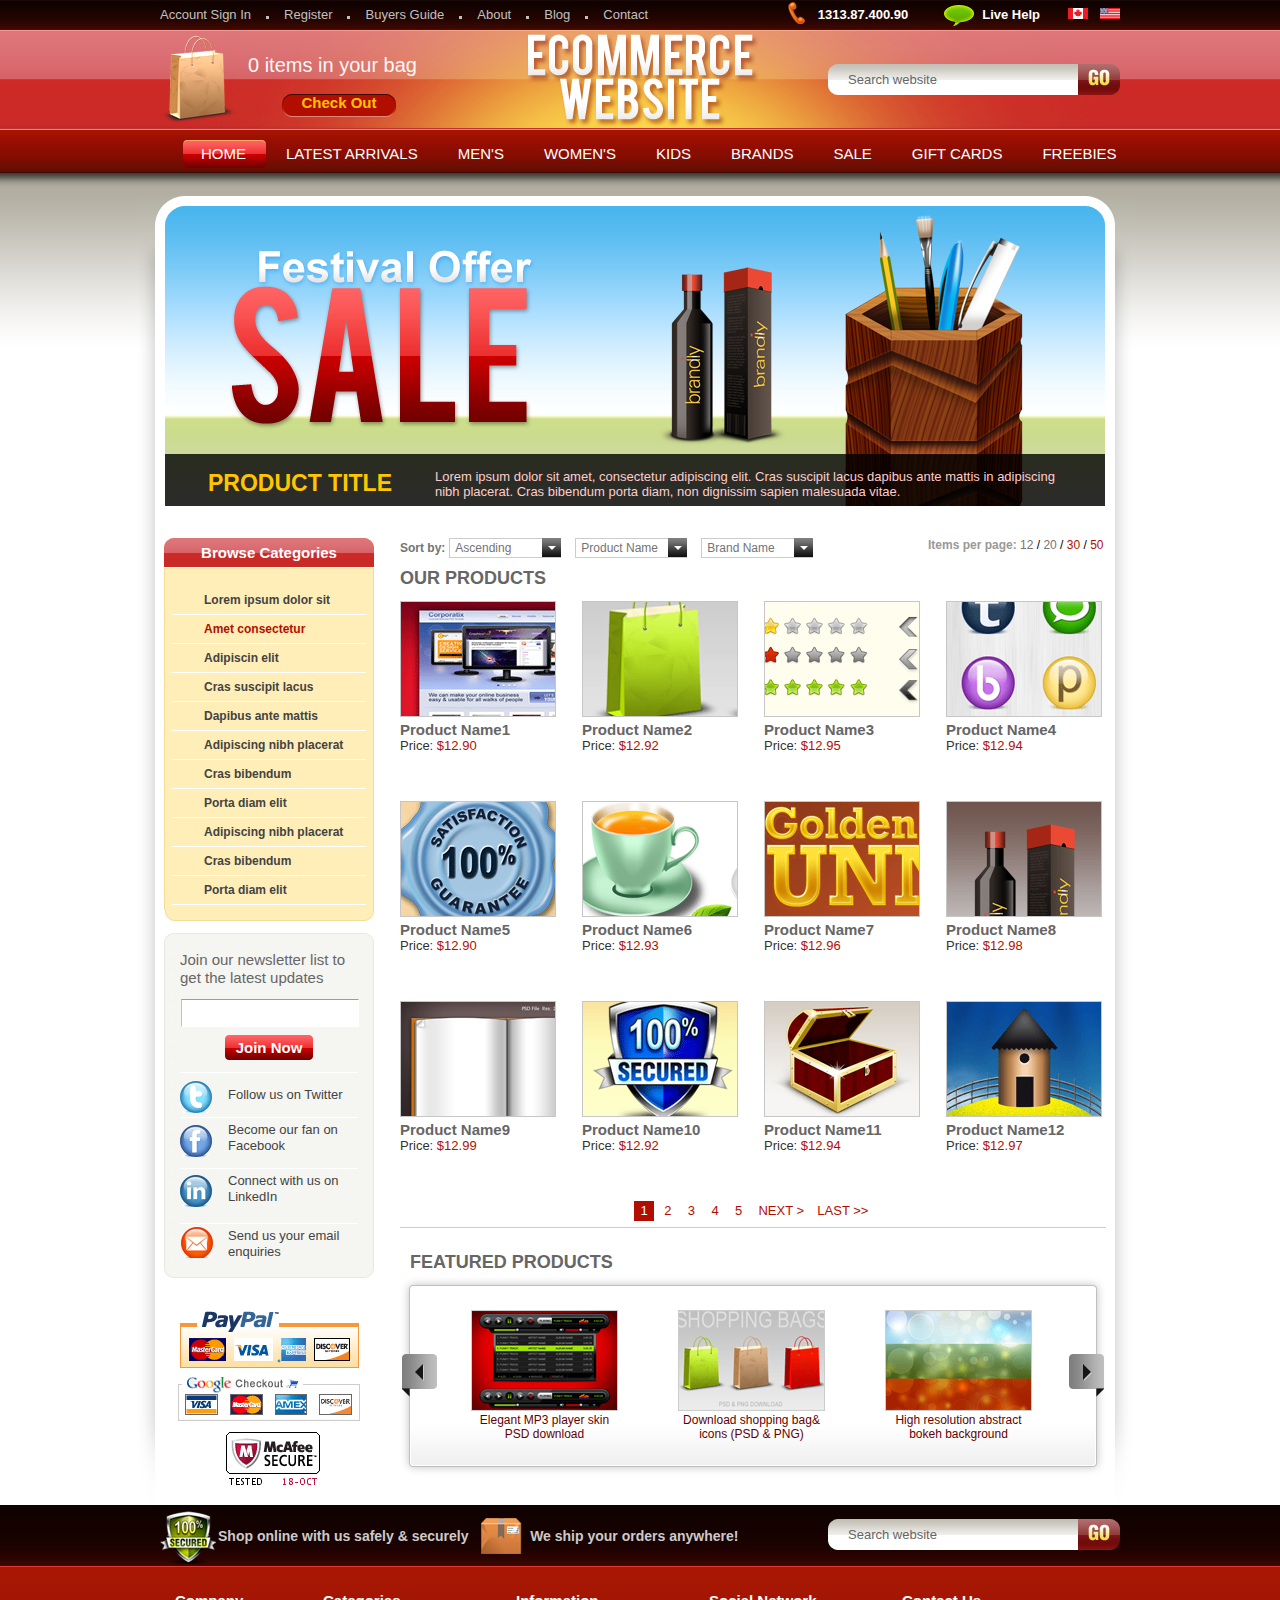
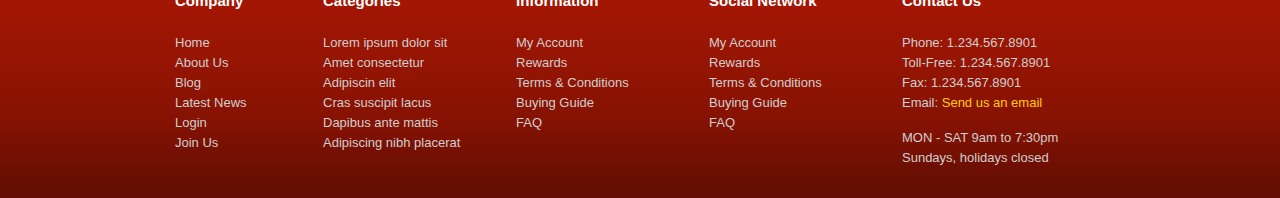
<file: works/enterprise/index.html>
<!doctype html>
<html>
<head>
<meta charset="utf-8">
<title>联系电话：13138740090   彭创  大家都叫我Leo, 数字 6 的意思</title>
<link href="css/index.css" rel="stylesheet">
<script src="js/main.js" type="text/javascript"></script>
</head>

<body>
<div id="top">
      <ul class="top_nav">
              <li><a href="#">Account Sign In</a></li>
              <li><a href="#">Register</a></li>
              <li><a href="#">Buyers Guide</a></li>
              <li><a href="#">About</a></li>
              <li><a href="#">Blog</a></li>
              <li><a href="#">Contact</a></li>
      </ul>
      <ul class="top_bar">
              <li class="phone"><a href="#">1313.87.400.90</a></li>
              <li class="hefp"><a href="#">Live Help</a></li>
              <li class="canada"><a href="#"><img src="images/top_icon2.gif" alt="加拿大" title="加拿大"></a></li>
              <li><a href="#"><img src="images/top_icon3.gif" alt="美国" title="美国"></a></li>
      </ul>             
</div>
<div id="header" class="header">
        <div class="bag">
                <p>0 items in your bag</p>
                <a href="#">Check Out</a>
        </div>
        <h1 class="logo" title="ECOMMERCE WEBSITE"><img src="images/logo.png" alt="logo" title="ECOMMERCE WEBSITE"></h1>
        <div class="search">
                <form action="#">
                        <input id="text1" class="text" type="text" value="Search website">
                        <input class="submit" type="submit" value="">    
                </form>
        </div>
</div>
<div id="nav" class="nav">
        <ul>
                <li class="active"><a href="#"><strong><span>HOME</span></strong></a></li>
                <li><a href="#"><strong><span>LATEST ARRIVALS</span></strong></a></li>
                <li><a href="#"><strong><span>MEN'S</span></strong></a></li>
                <li><a href="#"><strong><span>WOMEN'S</span></strong></a></li>
                <li><a href="#"><strong><span>KIDS</span></strong></a></li>
                <li><a href="#"><strong><span>BRANDS</span></strong></a></li>
                <li><a href="#"><strong><span>SALE</span></strong></a></li>
                <li><a href="#"><strong><span>GIFT CARDS</span></strong></a></li>
                <li><a href="#"><strong><span>FREEBIES</span></strong></a></li>
        </ul>
</div>
<div id="content" class="content">
    <div class="content_top">
          <div class="content_bottom">
              <div id="banner">
                      <a class="prev" href="javascript:;"></a>
                      <a class="next" href="javascript:;"></a>
                      
                      <span class="prev_bg"></span>
                      <span class="next_bg"></span>
                      <ul>
                              <li style="filter: alpha(opacity=100); opacity: 1;"><a href="#"><img src="images/banner/banner1.png" alt="banner1"></a></li>
                              <li><a href="#"><img src="images/banner/banner2.png" alt="banner1"></a></li>
                              <li><a href="#"><img src="images/banner/banner3.png" alt="banner1"></a></li>
                      </ul>
                      <h2 title="product">PRODUCT TITLE</h2>
                      <p>Lorem ipsum dolor sit amet, consectetur adipiscing elit. Cras suscipit lacus dapibus ante mattis in adipiscing nibh placerat. Cras bibendum porta diam, non dignissim sapien malesuada vitae. </p>
                      <div id="banner_bg"></div>
              </div>
              <div id="main" class="clear">
                      <div class="side">
                              <h2><strong><span>Browse Categories</span></strong></h2>
                              <div class="model_memu"   >
                                      <ul>
                                              <li><a href="#">Lorem ipsum dolor sit</a></li>
                                              <li class="active"><a href="#">Amet consectetur</a></li>
                                              <li><a href="#">Adipiscin elit</a></li>
                                              <li><a href="#">Cras suscipit lacus</a></li>
                                              <li><a href="#">Dapibus ante mattis</a></li>
                                              <li><a href="#">Adipiscing nibh placerat</a></li>
                                              <li><a href="#">Cras bibendum</a></li>
                                              <li><a href="#">Porta diam elit</a></li>
                                              <li><a href="#">Adipiscing nibh placerat</a></li>
                                              <li><a href="#">Cras bibendum</a></li>
                                              <li><a href="#">Porta diam elit</a></li>
                                      </ul>
                              </div>
                              <div class="Join_list">
                                      <div class="Join_list_T">
                                              <div class="Join_list_B">
                                                      <h3>Join our newsletter list to get the latest updates</h3>
                                                      <form action="#">
                                                            <input class="text" type="text">
                                                            <input class="submit" type="submit" value="Join Now">
                                                	  </form>
                                                      <ul>
                                                            <li class="list1"><a href="#">Follow us on Twitter</a></li>
                                                            <li class="list2"><a href="#">Become our fan on Facebook</a></li>
                                                            <li class="list3"><a href="#">Connect with us on LinkedIn</a></li>
                                                            <li class="list3"><a href="#">Send us your email enquiries</a></li>
                                                      </ul>
                                        	  </div>
                                	  </div>
                        	  </div>
                              <div class="payPal">
                                    <ul>
                                          <a href="#"><li class="payPal1"></li></a>
                                          <a href="#"><li class="payPal2"></li></a>
                                          <a href="#"><li class="payPal3"></li></a>
                                    </ul>
                              </div>
	                  </div>
                      <div class="wrap">
                              <div id="sel" class="wrap_top">
                                      <dl>
                                              <dt><strong>Sort by:</strong></dt>
                                              <dd>
                                                      <h2>Ascending</h2>
                                                      <a class="btn" href="javascript:;"></a>
                                                      <ul>
                                                              <li class="active">内容1</li>
                                                              <li>内容2</li>
                                                              <li>内容3</li>
                                                      </ul>
                                              </dd>
                                              <dd>
                                                      <h2>Product Name</h2>
                                                      <a class="btn" href="javascript:;"></a>
                                                      <ul>
                                                              <li class="active">内容1</li>
                                                              <li>内容2</li>
                                                              <li>内容3</li>
                                                      </ul>
                                              </dd>
                                              <dd>
                                                      <h2>Brand Name</h2>
                                                      <a class="btn" href="javascript:;"></a>
                                                      <ul>
                                                              <li class="active">内容1</li>
                                                              <li>内容2</li>
                                                              <li>内容3</li>
                                                      </ul>
                                              </dd>
                                      </dl>
                                      <p>
                                              <strong>Items per page:</strong>
                                              <a href="#">12</a> /
                                              <a href="#">20</a> /
                                              <a class="color" href="#">30</a> /
                                              <a class="color" href="#">50</a>
                                      </p>
                              </div>
                              <div class="wrap_list">
                                      <h3>OUR PRODUCTS</h3>
                                      <ul id="products_list">
                                              <!-- <li>
                                                      <p><a href="#"><img src="images/main_list/1.gif" alt=""></a></p>
                                                      <p class="name">Product Name</p>
                                                      <p>Price: <span>$12.99</span></p>
                                              </li>
                                              <li>
                                                      <p><a href="#"><img src="images/main_list/2.gif" alt=""></a></p>
                                                      <p class="name">Product Name</p>
                                                      <p>Price: <span>$12.99</span></p>
                                              </li>
                                              <li>
                                                      <p><a href="#"><img src="images/main_list/3.gif" alt=""></a></p>
                                                      <p class="name">Product Name</p>
                                                      <p>Price: <span>$12.99</span></p>
                                              </li>
                                              <li>
                                                      <p><a href="#"><img src="images/main_list/4.gif" alt=""></a></p>
                                                      <p class="name">Product Name</p>
                                                      <p>Price: <span>$12.99</span></p>
                                              </li>
                                              <li>
                                                      <p><a href="#"><img src="images/main_list/5.gif" alt=""></a></p>
                                                      <p class="name">Product Name</p>
                                                      <p>Price: <span>$12.99</span></p>
                                              </li>
                                              <li>
                                                      <p><a href="#"><img src="images/main_list/6.gif" alt=""></a></p>
                                                      <p class="name">Product Name</p>
                                                      <p>Price: <span>$12.99</span></p>
                                              </li>
                                              <li>
                                                      <p><a href="#"><img src="images/main_list/7.gif" alt=""></a></p>
                                                      <p class="name">Product Name</p>
                                                      <p>Price: <span>$12.99</span></p>
                                              </li>
                                              <li>
                                                      <p><a href="#"><img src="images/main_list/8.gif" alt=""></a></p>
                                                      <p class="name">Product Name</p>
                                                      <p>Price: <span>$12.99</span></p>
                                              </li>
                                              <li>
                                                      <p><a href="#"><img src="images/main_list/9.gif" alt=""></a></p>
                                                      <p class="name">Product Name</p>
                                                      <p>Price: <span>$12.99</span></p>
                                              </li>
                                              <li>
                                                      <p><a href="#"><img src="images/main_list/10.gif" alt=""></a></p>
                                                      <p class="name">Product Name</p>
                                                      <p>Price: <span>$12.99</span></p>
                                              </li>
                                              <li>
                                                      <p><a href="#"><img src="images/main_list/11.gif" alt=""></a></p>
                                                      <p class="name">Product Name</p>
                                                      <p>Price: <span>$12.99</span></p>
                                              </li>
                                              <li>
                                                      <p><a href="#"><img src="images/main_list/12.gif" alt=""></a></p>
                                                      <p class="name">Product Name</p>
                                                      <p>Price: <span>$12.99</span></p>
                                              </li> -->
                                      </ul>
                              </div>
                              <p class="flip">
                                      <a class="active" href="#">1</a>
                                      <a href="#">2</a>
                                      <a href="#">3</a>
                                      <a href="#">4</a>
                                      <a href="#">5</a>
                                      <a class="next" href="#">NEXT <span>></span></a>
                                      <a class="last" href="#">LAST <span>>></span></a>
                              </p>
                              <div class="scroll_wrap">
                                      <h3>FEATURED PRODUCTS</h3>
                                      <div class="scroll_wrap_X">
                                        <div class="scroll_wrap_L">
                                                <div id="run" class="scroll_wrap_R">
                                                      <a class="list_btn_L" href="javascript:;"></a>            
                                                      <a class="list_btn_R" href="javascript:;"></a>
                                                      <div class="scroll_box">
                                                              <ul>
                                                                      <li>
                                                                              <a href="#"><img src="images/scroll_list/1.gif" alt=""></a>
                                                                              <p>Elegant MP3 player skin</p>
                                                                              <p>PSD download</p>
                                                                      </li>
                                                                      <li>
                                                                              <a href="#"><img src="images/scroll_list/2.gif" alt=""></a>
                                                                              <p>Download shopping bag& </p>
                                                                              <p>icons (PSD & PNG)</p>
                                                                      </li>
                                                                      <li>
                                                                              <a href="#"><img src="images/scroll_list/3.gif" alt=""></a>
                                                                              <p>High resolution abstract</p>
                                                                              <p>bokeh background</p>
                                                                      </li>
                                                              </ul>
                                                      </div>       
                                                </div>
                                        </div>
                                      </div>
                              </div>
                      </div>
			  </div>
		  </div>	  
	</div>
</div>
<div id="footer">
      <div class="footer_top">
              <p>
                      <span class="span1">Shop online with us safely & securely</span>
                      <span class="span2">We ship your orders anywhere!</span>
              </p> 
              <div class="search">
                  <form action="#">
                          <input id="text2" class="text" type="text" value="Search website">
                          <input class="submit" type="submit" value="">    
                  </form>
              </div>
      </div>
      <div class="footer_list">
            <dl class="fist_dl">
                    <dt>Company</dt>
                    <dd class="first">Home</dd>
                    <dd>About Us</dd>
                    <dd>Blog</dd>
                    <dd>Latest News</dd>
                    <dd>Login</dd>
                    <dd>Join Us</dd>
            </dl>
            <dl>
                    <dt>Categories</dt>
                    <dd>Lorem ipsum dolor sit</dd>
                    <dd>Amet consectetur</dd>
                    <dd>Adipiscin elit</dd>
                    <dd>Cras suscipit lacus</dd>
                    <dd>Dapibus ante mattis</dd>
                    <dd>Adipiscing nibh placerat</dd>
            </dl>
            <dl>
                    <dt>Information</dt>
                    <dd>My Account</dd>
                    <dd>Rewards</dd>
                    <dd>Terms & Conditions</dd>
                    <dd>Buying Guide</dd>
                    <dd>FAQ</dd>
            </dl>
            <dl>
                    <dt>Social Network</dt>
                    <dd>My Account</dd>
                    <dd>Rewards</dd>
                    <dd>Terms & Conditions</dd>
                    <dd>Buying Guide</dd>
                    <dd>FAQ</dd>
            </dl>
            <dl>
                    <dt>Contact Us</dt>
                    <dd>Phone: 1.234.567.8901</dd>
                    <dd>Toll-Free: 1.234.567.8901</dd>
                    <dd>Fax: 1.234.567.8901</dd>
                    <dd>Email: <a href="#">Send us an email</a></dd>
                    <br/>
                    <dd>MON - SAT     9am to 7:30pm</dd>
                    <dd>Sundays, holidays closed</dd>
            </dl>
      </div>
</div>
</body>
<!--[if IE 6]>
<script src="js/DD_belatedPNG_0.0.8a.js"></script>
<script type="text/javascript">
                DD_belatedPNG.fix('*');
</script>
<![endif]-->
</html>
</file>
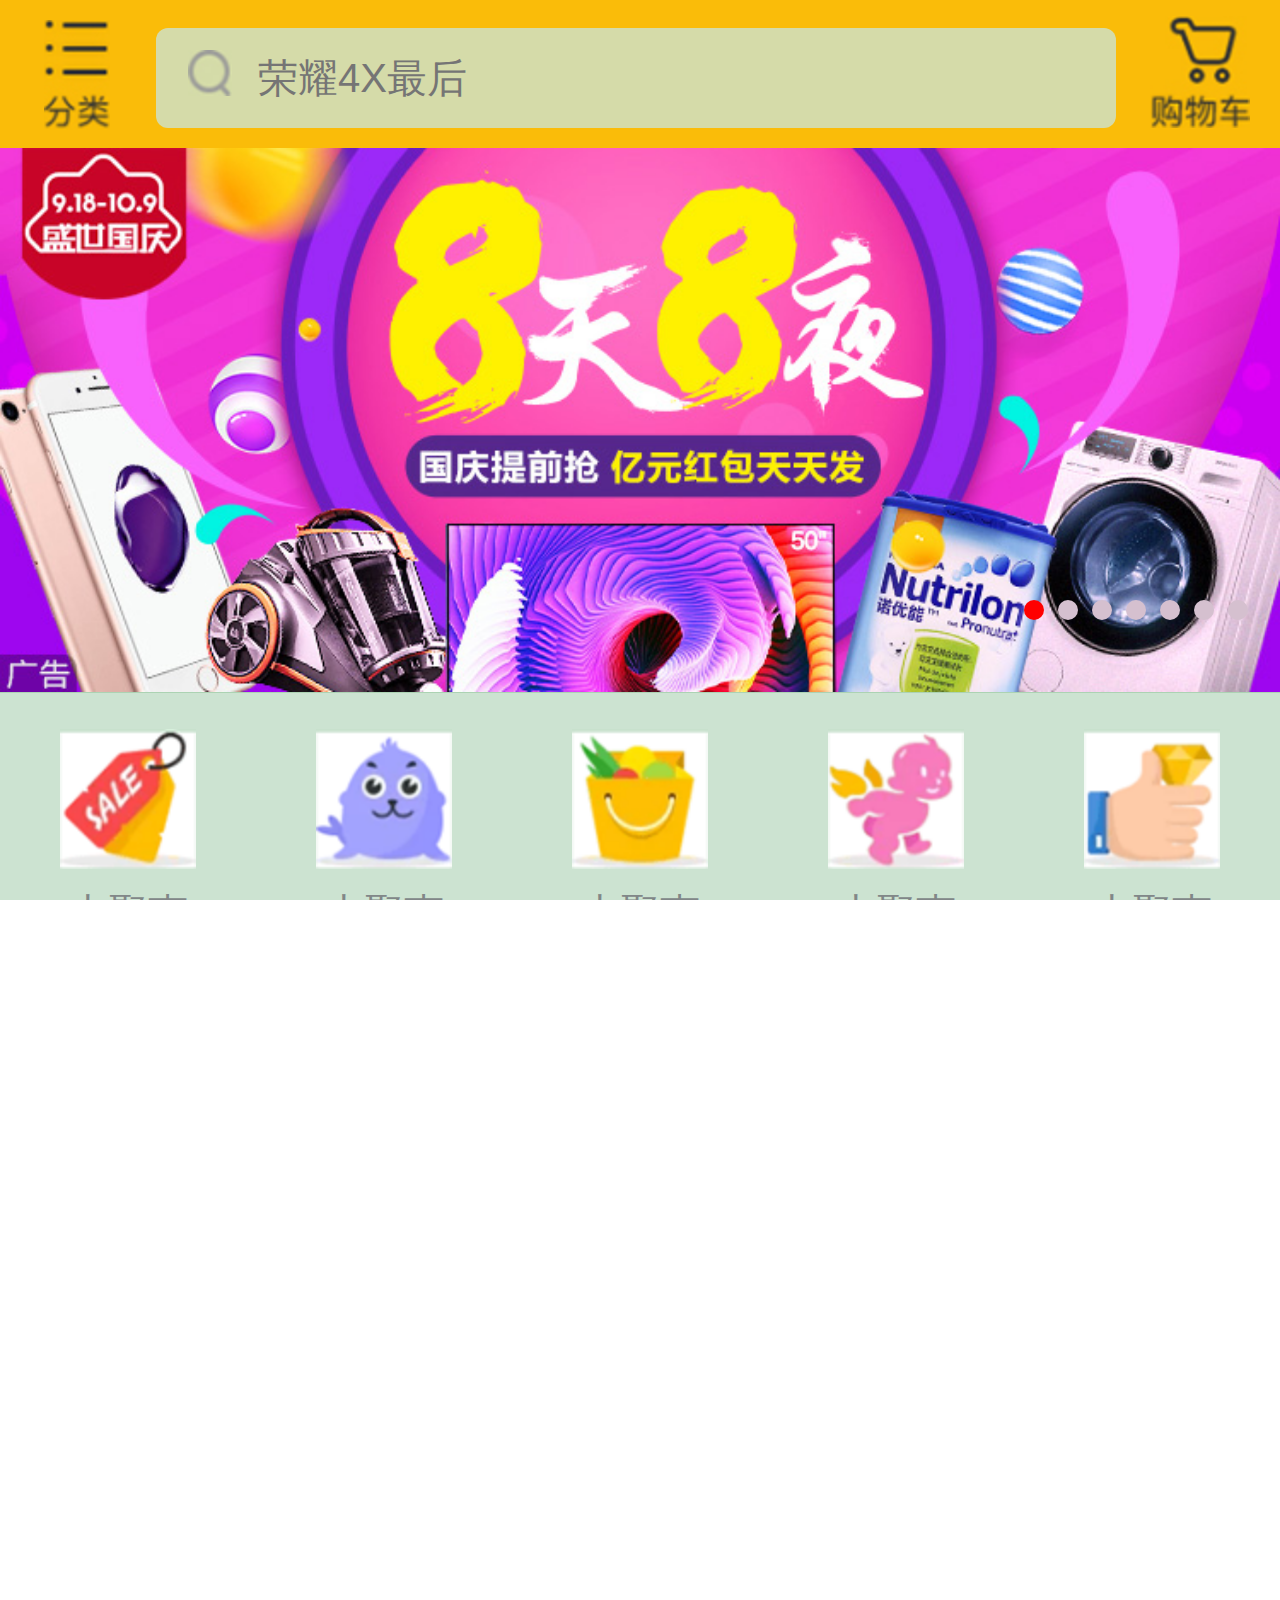
<file: works/suning/index.html>
<!DOCTYPE html>
<html>
	<head>
		<meta charset="UTF-8">
		<title></title>
		<link rel="stylesheet" href="css/index.css" />
		<script type="text/javascript" src="./js/base.js"></script>
		<script type="text/javascript" src="./js/index.js"></script>
		<script>
			var pixclPatio = 1 / window.devicePixelRatio;
			document.write('<meta name="viewport" content="width=device-width,initial-scale='+pixclPatio+',minimum-scale='+pixclPatio+',maximum-scale='+pixclPatio+',user-scalable=no" />');
			
			var html = document.getElementsByTagName('html')[0];
			var pageWidth = html.getBoundingClientRect().width;
			html.style.fontSize = pageWidth / 16 + 'px';

		</script>
		<!--
			1、[固定定位]元素内容中有[input]的话，会导致触发键盘之后导致固定定位错位。
			2、不管使用背景图还是img，一定要调整对应的size（大小）
				如果图片大小和容器大小一致，那么可以使用100%
				如果图片大小和容器带下不一样，那么需针对图片分别设置宽/高、x/y
			3、碰到文字，一定要测量行高，不然高度会不准确
			4、标签的特性需要熟记于心
		-->
	</head>
	<body>
		<!-- 头部搜索版块 -->
		<header class="head_box">
			<a href="" class="btn_type"></a>
			<div class="search_box">
				<form action="" class="search_form">
					<!--<i class="ico-search"></i>-->
					<input type="text" class="search_input" placeholder="荣耀4X最后"/>
				</form>
			</div>
			<a href="" class="shop_car"></a>
		</header>

		<!-- banner轮播图版块 -->
		<section class="wrap">
			<div class="banner">
				<ul class="list">
					<li>
						<a href="#">
							<img src="img/banner/ban1.jpg" alt="" />
						</a>
					</li>
					<li>
						<a href="#">
							<img src="img/banner/ban2.jpg" alt="" />
						</a>
					</li>
					<li>
						<a href="#">
							<img src="img/banner/ban3.jpg" alt="" />
						</a>
					</li>
					<li>
						<a href="#">
							<img src="img/banner/ban4.jpg" alt="" />
						</a>
					</li>
					<li>
						<a href="#">
							<img src="img/banner/ban5.jpg" alt="" />
						</a>
					</li>
					<li>
						<a href="#">
							<img src="img/banner/ban6.jpg" alt="" />
						</a>
					</li>
				</ul>
				<ol>
					<li class="active"></li>
					<li></li>
					<li></li>
					<li></li>
					<li></li>
					<li></li>
					<li></li>
				</ol>
			</div>
				
			</ul>

			<!-- nav导航板块 -->
			<nav class="nav clearfix">
				<a href="" class="nav_item">
					<img src="img/nav/1.gif" alt="" />
					<strong class="nav_title">大聚惠</strong>
				</a>
				<a href="" class="nav_item">
					<img src="img/nav/2.gif" alt="" />
					<strong class="nav_title">大聚惠</strong>
				</a>
				<a href="" class="nav_item">
					<img src="img/nav/3.gif" alt="" />
					<strong class="nav_title">大聚惠</strong>
				</a>
				<a href="" class="nav_item">
					<img src="img/nav/4.gif" alt="" />
					<strong class="nav_title">大聚惠</strong>
				</a>
				<a href="" class="nav_item">
					<img src="img/nav/5.gif" alt="" />
					<strong class="nav_title">大聚惠</strong>
				</a>
				<a href="" class="nav_item">
					<img src="img/nav/6.gif" alt="" />
					<strong class="nav_title">大聚惠</strong>
				</a>
				<a href="" class="nav_item">
					<img src="img/nav/7.gif" alt="" />
					<strong class="nav_title">大聚惠</strong>
				</a>
				<a href="" class="nav_item">
					<img src="img/nav/8.gif" alt="" />
					<strong class="nav_title">大聚惠</strong>
				</a>
				<a href="" class="nav_item">
					<img src="img/nav/9.gif" alt="" />
					<strong class="nav_title">大聚惠</strong>
				</a>
				<a href="" class="nav_item">
					<img src="img/nav/10.gif" alt="" />
					<strong class="nav_title">大聚惠</strong>
				</a>
			</nav>
			<div class="suning_tt">
				<div class="tt_title"></div>
				<div class="tt_line"></div>
				<div class="tt_list">
					<a href="" class="item">
						app新上线，快来抢沙发。。
					</a>
					<a href="" class="item">
						华为X4，新品上线...
					</a>
				</div>
			</div>

			<!-- ad 广告模块 -->
			<div class="shoping_type">
				<div class="type_top">
					<a href="" class="big_img">
						<img src="img/ad/ad_1.jpg" alt="" />
					</a>
					<a href="" class="sub_img">
						<img src="img/ad/ad_2.jpg" alt="" />
					</a>
					<a href="" class="sub_img">
						<img src="img/ad/ad_3.jpg" alt="" />
					</a>
				</div>
				<div class="type_bottom clearfix">
					<a href="" class="bottom_item">
						<img src="img/ad/ad_4.jpg" alt="" />
					</a>
					<a href="" class="bottom_item">
						<img src="img/ad/ad_5.jpg" alt="" />
					</a>
					<a href="" class="bottom_item">
						<img src="img/ad/ad_6.jpg" alt="" />
					</a>
					<a href="" class="bottom_item">
						<img src="img/ad/ad_7.jpg" alt="" />
					</a>
					<a href="" class="bottom_item">
						<img src="img/ad/ad_8.jpg" alt="" />
					</a>
					<a href="" class="bottom_item">
						<img src="img/ad/ad_9.jpg" alt="" />
					</a>
					<a href="" class="bottom_item">
						<img src="img/ad/ad_10.jpg" alt="" />
					</a>
					<a href="" class="bottom_item">
						<img src="img/ad/ad_11.jpg" alt="" />
					</a>
				</div>
			</div>

			<!-- 抢购模块 -->
			<div class="suning_qg">
				<header class="head">
					<div class="head_left">
						<h3 class="title"></h3>
						<div class="time_box">
							<span class="time_name">
								距离1212还剩余
							</span>
							<div id="updeta_time" class="updeta_time">
								<span class="time_item"></span>
								<span class="time_ico">天</span>
								<span class="time_item"></span>
								<span class="time_ico">:</span>
								<span class="time_item"></span>
								<span class="time_ico">:</span>
								<span class="time_item tips"></span>
							</div>
						</div>
					</div>
					<div class="head_right">
						<a href="" class="more">
							吃货上新季
						</a>
						<i class="ico_more"></i>
					</div>
				</header>
				<div class="shoping_box">
					<ul class="shoping_list">
						<li class="list_item">
							<a href="" class="item_img">
								<img src="img/shoping-4.jpg" alt="" />
							</a>
							<div class="item_bottom">
								<strong class="jiage">￥15.90</strong>
								<del class="yuanjia">￥50.90</del>
								<div class="zhekou">
									<span class="big_font">5.<span>8折</span></span>
								</div>
							</div>
						</li>
						<li class="list_item">
							<a href="" class="item_img">
								<img src="img/shoping-4.jpg" alt="" />
							</a>
							<div class="item_bottom">
								<strong class="jiage">￥15.90</strong>
								<del class="yuanjia">￥50.90</del>
								<div class="zhekou">
									<span class="big_font">5.<span>8折</span></span>
								</div>
							</div>
						</li>
						<li class="list_item">
							<a href="" class="item_img">
								<img src="img/shoping-4.jpg" alt="" />
							</a>
							<div class="item_bottom">
								<strong class="jiage">￥15.90</strong>
								<del class="yuanjia">￥50.90</del>
								<div class="zhekou">
									<span class="big_font">5.<span>8折</span></span>
								</div>
							</div>
						</li>
						<li class="list_item">
							<a href="" class="item_img">
								<img src="img/shoping-4.jpg" alt="" />
							</a>
							<div class="item_bottom">
								<strong class="jiage">￥15.90</strong>
								<del class="yuanjia">￥50.90</del>
								<div class="zhekou">
									<span class="big_font">5.<span>8折</span></span>
								</div>
							</div>
						</li>
					</ul>
				</div>
				
			</div>
		</section>
	</body>
</html>
</file>
<file: assets/css/main.css>
/* Author: Leo
 * URL: http://cngleo.github.io
 * Version: 1.0
 */

body {
  background-color: #f2f2f2;
    font-family: "Lato";
    font-weight: 300;
    font-size: 16px;
    color: #555;

    -webkit-font-smoothing: antialiased;
    -webkit-overflow-scrolling: touch;
}

/* Titles */
h1, h2, h3, h4, h5, h6 {
    font-family: "Raleway";
    font-weight: 300;
    color: #333;
}


/* Paragraph & Typographic */
p {
    line-height: 28px;
    margin-bottom: 25px;
}

.centered {
    text-align: center;
}

/* Links */
a {
    color: #f85c37;
    word-wrap: break-word;

    -webkit-transition: color 0.1s ease-in, background 0.1s ease-in;
    -moz-transition: color 0.1s ease-in, background 0.1s ease-in;
    -ms-transition: color 0.1s ease-in, background 0.1s ease-in;
    -o-transition: color 0.1s ease-in, background 0.1s ease-in;
    transition: color 0.1s ease-in, background 0.1s ease-in;
}

a:hover,
a:focus {
    color: #7b7b7b;
    text-decoration: none;
    outline: 0;
}

a:before,
a:after {
    -webkit-transition: color 0.1s ease-in, background 0.1s ease-in;
    -moz-transition: color 0.1s ease-in, background 0.1s ease-in;
    -ms-transition: color 0.1s ease-in, background 0.1s ease-in;
    -o-transition: color 0.1s ease-in, background 0.1s ease-in;
    transition: color 0.1s ease-in, background 0.1s ease-in;
}

 hr {
    display: block;
    height: 1px;
    border: 0;
    border-top: 1px solid #ccc;
    margin: 1em 0;
    padding: 0;
}


/*---------------------------------------------------
	3.1 Topbar
---------------------------------------------------*/

#section-topbar {
	position: fixed;
	top: 0;
	left: 0;
	right: 0;
	z-index: 10000;
	overflow: visible;
	font: normal 16px/24px  'Open Sans', "Helvetica Neue", Helvetica, Arial, sans-serif;
}

#section-topbar a {
  color: #fff;
}

#topbar-inner {
	background: #111;
	line-height: 0;
	text-align: center;
}

/*
	Top Bar

	By default, top navigation bar uses "fixed" position
*/
#section-topbar ul#nav {
	display: inline-block;
	position: relative;
	margin: 0;
	padding: 0;

	border-right: 1px solid #222;

	/* For IE, the outcast */
	zoom:1;
	*display: inline;
}

#section-topbar ul#nav > li {
	display: block;
    float: left;
    padding: 0;
}


#section-topbar ul#nav a {
  display: block;
  font: normal 11px/18px "Helvetica Neue", Helvetica, Arial, sans-serif;
  text-decoration: none;
  padding: 18px 20px 18px 20px;
  border-left: 1px solid #222;
}

	#section-topbar ul#nav a:hover {
	  background: #222;
	  text-decoration: none;
	  border-left: 1px solid #111;
	}

	#section-topbar ul#nav .active a {
		background: #44bbaa;
		border-left: 1px solid #111;
	}

		#section-topbar ul#nav .active a:hover {
			background: #44bbaa;
		}
#section-topbar i {
	font-size: 25px;
}
/*---------------------------------------------------
	SECTION WRAPS
---------------------------------------------------*/

/* Header Wrap */
#headerwrap {
	background: url(../img/logo.jpg) no-repeat center top;
	margin-top: 60px;
	padding-top:140px;
	text-align:center;
	background-attachment: relative;
	background-position: center center;
	min-height: 500px;
	width: 100%;
	
    -webkit-background-size: 100%;
    -moz-background-size: 100%;
    -o-background-size: 100%;
    background-size: 100%;

    -webkit-background-size: cover;
    -moz-background-size: cover;
    -o-background-size: cover;
    background-size: cover;
}

#headerwrap h1 {
	font-size: 80px;
	color: #2f2f2f;
}

#headerwrap h3 {
	font-size: 20px;
	color: #2f2f2f;
}

/* Intnro Wrap */

#intro {
	background: #2c3e50;
	padding-top: 60px;
	padding-bottom: 60px;
	color: white;
} 

#intro h5, p {
	color: white;
}

#intro i {
	color: white;
	font-size: 20px;
	padding-right: 8px;
	vertical-align: middle;
}


#skillswrap {
	background: #2c3e50;
	padding-top: 60px;
	padding-bottom: 60px;
	color: white;
}

#skillswrap h5, p {
	color: white;
}

#footwrap {
	background: #2f2f2f;
	padding-top: 50px;
	padding-bottom: 50px;
}

#footwrap p {
	color: white;
}

#footwrap h5 {
	color: white;
}


#footwrap t {
	font-weight: 700;
}

#footwrap i {
	padding-right: 8px;
	color: #1abc9c;
}

/* Copyright Wrap */

#c {
	background: #222222;
	padding-top: 15px;
	text-align: right;
}

#c p {
	color: white
}



/* Global Values */

.desc {
	padding-top: 50px;
}

.desc p {
	color: #2f2f2f;
}

.desc t {
	color: #34495e;
	font-weight: 700;
}

.desc imp {
	padding: 6px;
	color: white;
	background: #34495e;
}

.desc more {
	color: #95a5a6;
}


sm {
	font-size: 12px;
}
</file>
<file: works/diagnosite/style/style.css>
body,ul{
	margin: 0;
}
a{
	text-decoration: none;
}

img{
	border:none;
}

ul,p{
	margin: 0;
	padding: 0;
}

li{
	list-style: none;
}

@font-face {
    font-family: 'latoregular';
    src: url('./lato-reg-webfont-webfont.eot');
    src: url('./lato-reg-webfont-webfont.eot?#iefix') format('embedded-opentype'),
         url('./lato-reg-webfont-webfont.woff') format('woff'),
         url('./lato-reg-webfont-webfont.ttf') format('truetype'),
         url('./lato-reg-webfont-webfont.svg#latoregular') format('svg');
    font-weight: normal;
    font-style: normal;
}

@font-face {
   font-family: 'latoblack';
     src: url('./lato-bla-webfont.eot');
     src: url('./lato-bla-webfont.eot?#iefix') format('embedded-opentype'),
          url('./lato-bla-webfont.woff') format('woff'),
          url('./lato-bla-webfont.ttf') format('truetype'),
          url('./lato-bla-webfont.svg#latoblack') format('svg');
     font-weight: normal;
     font-style: normal;
}

body{
	font-family: 'latoregular';  /*设置此字体无效*/
	font-size:14px;
    overflow-y:hidden;
}
/* 导航条的样式 start*/

.menu_wrapper {
	position: fixed;
	left: 0;
    right: 0;
    top:0;
    z-index: 2;

}

.menu {
	height: 78px;
    position: absolute;
    left: 1100px;
    right: 22px;
    top:22px;
    opacity: 0;
    
}

.menu_wrapper .content{
	position: absolute;
	left: 0;
	top:0;
	bottom: 0;
	right: 217px;
	background: #53D491;
}
.menu_wrapper .start {
	position: absolute;
	right: 0px;
	top:0px;
	bottom: 0px;
	width: 240px;
	border: 7px solid #53D491;
	letter-spacing: 2px;
}

.menu_wrapper .start .state{
    height: 100%;
	position: absolute;
	left: 0px;
	top:0px;
	right: 0px;
	bottom: 0px;
	background: #32494E;
	text-align: center;
	color: #fff;
   
   
}




.menu_wrapper .start .state2{
    background: #fff;
    top: 100%;
    color:#666;
}

.menu_wrapper .start:hover .state1{
}

.menu_wrapper .start span{
	position: relative;
	top:24px;
	font-size: 12px;
	text-transform: uppercase;
}

.logo {
	position: absolute;
	width: 123px;
	height: 31px;
	top:25px;
	left: 28px;
	background: url(../images/logo.png) no-repeat ;
}

/* nav 样式 start */
.nav{
	position: absolute;
	right: 87px;
	top:0px;
	bottom: 0px;
    opacity: 0;
}

.nav li {
	float: left;
	font-size: 12px;
	color: #fff;
	height: 100%;
	text-align: center;
}

.nav li a{
	color: #fff;
	display: block;
	height: 100%;
	line-height: 78px;
	text-transform: uppercase;
	letter-spacing: 2px;
	padding: 0px 20px;
}

.menu_wrapper .language {
    position: absolute;
    right: 40px;
    top: 16px;
    color: #F2F2F2;
    font-size: 11px;
    text-align: center;
    text-transform: uppercase;
}

.menu_wrapper .language .select {
    position: relative;
    height: 47px;
    width: 47px;
    cursor: pointer;
    background: rgba(0,0,0,0.12);
}

.menu_wrapper .language .select span {
    position: relative;
    top: 16px;
}

.btn_mobile {
	position: absolute;
    top: 0px;
    left: 0px;
    width: 55px;
    height: 55px;
    background-image: url("../images/scene1/btn_menu.png");
    background-position: center;
    background-repeat: no-repeat;
    cursor: pointer;
    display: none;
}
.mobile_img {
	display: none;
}

.line {
    position: absolute;
    top: 50px;
    width: 30px;
    height: 1px;
    background: rgba(255,255,255,0.56);
    opacity: 0;

}

.dropdown {
    position: absolute;
    top: 100%;
    left: 0px;
    right: 0px;
}

.dropdown .item {
    position: relative;
    display: block;
    text-align: center;
    padding: 18px 0px;
    background: #FFF;
    color: #32494E;
    transition:background-color .5s;
}

.dropdown .item:hover{
    transition:.5s;
    background-color: #f4f4f4;
}

/* 浏览器宽度小于950 左侧导航 start */
.left_nav {
	width: 300px;
	position: fixed;
	left: -300px;
	top:0;
	bottom: 0;
	background: #4BC587;
	z-index: 10;
	text-align: center;/* 
	-webkit-transition:all 0.5s ease-out; */
}
.l_close {
    cursor: pointer;
	width: 100%;
	height: 50px;
	background: url(../images/scene1/icon_close.png) no-repeat center center;
}

.l_logo {
	margin-top: 10px;
}
.l_link {
	padding: 17px;
	color: #f2f2f2;
	display:block;
	margin:0 40px;
	text-transform: uppercase;
	font-size: 14px;
}

.btn1 {
	padding: 25px 0;
	background: #32494E;
	margin:40px;
}

/* 浏览器宽度小于950 左侧导航 end */


/* 可视区域宽度小于 950 */

.r950 .menu_wrapper {
	left: 0 !important;
	top:0;
	right: 0;
    z-index: 2;
}

.r950 .menu_wrapper .menu{

    width: 100%;
	height: 55px;
    left: 0 !important;
    right: 0 !important;
    box-shadow: 0 0 4px rgba(0,0,0,0.2);
}

.r950 .menu_wrapper .nav{
	display: none;
}
.r950 .menu_wrapper .content{
	right: 0;
}
.r950 .menu_wrapper .start{
	display: none;
}

.r950 .menu_wrapper .language{
	right: 0;
	top:0;
}

.r950 .menu_wrapper .logo{
	top:13px;
	left: 50%;
	margin-left: -61px;
}

.r950 .menu_wrapper .select{
    width: 55px;
    height: 55px;
}

.r950 .menu_wrapper .select span{
    top:20px;
    width: 55px;
    height: 55px;
}

.r950 .btn_mobile {
	display: block;
}

/* 可是区域宽度小于 780 */

.r780 .wrapper {
    position: static;
}

.r780 .scene{
    position: relative !important;
    top:0 !important;
}
.r780 .footer {
    position: relative !important;
    top:0 !important;
}

.r780 .mobile_img{
	display: block;
	margin: 0 auto;
}
.r780 .desk_img{
	display: none;
}

.r780 .scene2,.r780 .scene3{
    height: auto !important;
}

.r780 .scene2 .step,.r780 .scene3 .step {
	display: block;
	position: relative !important;
	left: 0;
	right: 0;
	padding: 20px;
    opacity: 1;
}

 .r780 .scene2 .step .left {
    opacity: 1 !important; 
    width: 100% !important;
    display: block !important; 
    /*position: relative; */
} 

 .r780 .scene2 .step .right{
    width: 100%;
    display: block !important; 
 }
 .r780 .scene2 .step .scene2_1 img, 
 .r780 .scene2 .step .right img,
 .r780 .scene3 .step img,
 .r780 .area_content img,
 .r780 .area_content .button1,
 .r780 .area_content .button2{
    -webkit-transform: none !important;
    -webkit-transform-origin:none !important;
    opacity: 1 !important;
    
}

 .r780 .area_content .lines{
    display: none;
 }

 .r780 .scene4 .item{
    width: 100% !important;
    padding: 0px;
    height: auto;
}

.r780 .points {
    display: none !important;
}

.r780 .scene5_img {
    display: none;
}

.r780 .area_content{
    top:80px !important;
}

.r780 .button2:nth-of-type(2) {
    margin-top: 20px;
}

/* nav 样式 end */

/* 导航条的样式 end*/

/* 主体部分 start */

.wrapper{
	width: 100%;
	position: fixed;
	left: 0px;
	top:0px;
	right: 0px;
	bottom: 0px;
	overflow: hidden;
}

/*第一块*/

.scene1 {
	background: #4BC587;
	overflow: hidden;
	padding: 0px 20px;
	height: 600px;
	position: absolute;
	left: 0px;
	right: 0px;
	top:0px;
}

.scene1_logo {
    position: absolute;
    top: 120px;
    left: 50%;
    margin-left: -98px;
    opacity: 0;
}

.scene1 .light_left {
    position: absolute;
    bottom: 0px;
    left: 50%;
    margin-left: -520px;
    top: 50%;
    margin-top: -170px;
    -webkit-transform-origin: right bottom 0px;
    -webkit-transform: rotateZ(-90deg);
}
.scene1 .light_right {
  	position: absolute;
    bottom: 0px;
    right: 50%;
    margin-right: -520px;
    top: 50%;
    margin-top: -160px;
    -webkit-transform-origin: left bottom 0px;
    -webkit-transform: rotateZ(90deg);
}

.scene1_1 img{
    -webkit-transform: rotateX(-90deg);
    -webkit-transform-origin: center center 0px;
    
    opacity: 0;
}

.center_align_1{
	position: relative;
	width: 100%;
	height: 100%;
	text-align: center;
	display: table;
}

.center_align_2 {
	position: relative;
	display: table-cell;
	vertical-align: middle;
}
.center_img_2 {
	margin-top: 15px;
}
.center_img_3 {
	margin-top: 40px;
}

.center_align_2 p{
	margin:15px 0;
}
.scene1 .controls {
    position: absolute;
    bottom: 0px;
    left: 0px;
    right: 0px;
    font-size: 14px;
    color: rgba(36,51,56,0.7);
    text-align: center;
    font-style: italic;
    opacity: 0;
}
.scene1 .icons {
    margin-top: 20px;
}

.middle_box {
	width: 50%;
	position: absolute;
	right: 0;
	top:0;
	bottom: 0;
	background: rgba(0,0,0,0.04);
}

.light {
	position: absolute;
	bottom: 0;
	left: 50%;
	margin-left: -784px;
	width: 1569px !important;
}

/*第二部分*/

.scene2 .step {
    position: absolute;
    top: 0px;
    left: 20px;
    bottom: 0px;
    right: 20px;
}

.scene2 .step .scene2_1 img,.scene2 .step .right img{
    display: block;
    margin:0 auto;
    -webkit-transform: rotateX(-90deg);
    -webkit-transform-origin: center center 0px;
    opacity: 0;
}

.scene2 .step .left img{
    display: block;
    margin:0 auto;
}

.scene2 .step .left {
  opacity: 0;
}

.scene2 .step .scene2_img_3,.scene2 .step .scene2_img_4{
	margin-top: 10px;
}

.scene2 .center_align_1{
	max-width: 1100px;
	margin: 0px auto;
}

.scene2 {
	background: #37354F;
	overflow: hidden;
	padding: 0px 20px;
	height: 600px;
	position: absolute;
	left: 0px;
	right: 0px;
}
.scene2 .center_align_1 .mt15 {
	margin-top: 15px;
}
.scene2 .center_align_1 .mt40 {
	margin-top: 40px;
}

.scene2 .points {
    position: absolute;
    bottom: -50px;
    left: 0px;
    right: 0px;
    text-align: center;
}
.scene2 .point {
    position: relative;
    display: inline-block;
    color: #B8C3CC;
    text-shadow: 0px -10px 0px rgba(0,0,0, 0.1);
    font-family: Georgia;
    font-size: 14px;
    font-style: italic;
    margin: 0px 0px;
    width: 100px;
}

.scene2 .point .text {/* 
    transition-duration: 0.2s; */
    opacity: 0;
    text-align: center;
    white-space: nowrap;
}
.scene2 .point .point_icon {
    position: relative;
    display: block;
    margin: 10px auto 0px;
    width: 20px;
    height: 22px;
    background-image: url("../images/scene2/point.png");
    background-position: left top;
    cursor: pointer;
}

.scene2 .selected .text{
    opacity: 1;
}
.scene2 .selected .point_icon {
    background-position: right top;
}
.scene3 {
	background: #EB7159;
	overflow: hidden;
	padding: 0px 20px;
	height: 600px;
	position: relative;
	left: 0px;
	right: 0px;
}

.scene3 .step {
    position: absolute;
    top: 0px;
    left: 20px;
    bottom: 0px;
    right: 20px;
}

.scene3 .center_align_2 img{
	display: block;
	margin: 0 auto;
}

.scene3 .center_align_2 .mt32{
	margin-top: 32px;
}
.scene3 .center_align_2 .mt15{
	margin-top: 15px;
}

.scene4 {
    position: absolute;
    left: 0px;
    right: 0px;
    top:0;
}

.scene4 .item {
	position: relative;
    height: 100%;
    padding: 20px;
    float: left;
    width: 33.3333%;
    overflow: hidden;
    background: #E7F0EE;
    border-left: 1px solid #CBD4D2;
    text-align: center;
    -webkit-box-sizing: border-box;
}

.scene4 .mt30{
	margin-top: 30px;
}

.scene4 .mt40{
	margin-top: 40px;
}

.scene5 {
	background: #4BC587;
	overflow: hidden;
	padding: 0px 20px;
	height: 600px;
	position: absolute;
	left: 0px;
	right: 0px;
	top:0px;
}

.scene5_img {
    position: absolute;
    top: -220px;
    left: 50%;
    margin-left: -71px;
}

.scene5 .lines {
    position: relative;
    margin: 40px auto;
    width: 142px;
    height: 0px;
    border-bottom: 1px solid rgba(52,76,81,0.2);
    opacity: 0;
}

.area_content {
    position: absolute;
    top: 80px;
    bottom: 0px;
    left: 20px;
    right: 20px;
    top: 180px;
}

.area_content img{
    -webkit-transform: perspective(600px) rotateX(-90deg);
    transform: perspective(600px) rotateX(-90deg);
    -webkit-transform-origin: center center 0px;
    opacity: 0;
}

.area_content .button1 {
    margin: 30px auto;
    position: relative;
    display: block;
    height: 111px;
    width: 100%;
    max-width: 584px;
    cursor: pointer;
}
.button1 .state1 {
    position: absolute;
    display: block;
    top: 0px;
    left: 0px;
    right: 0px;
    height: 100%;
    background: #26383C;
    color: #F2DFA9;
}

.button1 span{
    line-height: 111px;
    text-transform: uppercase;
    font-size: 20px;
    font-weight: bold;
    letter-spacing: 4px;
}

.button1 .state2 {
    position: absolute;
    display: block;
    top: 100%;
    left: 0px;
    right: 0px;
    height: 100%;
    background: #FFF;
    color: #666 !important;
}
.buttons {
    margin: 30px 0px 0px;

}
.button2 {
    margin: 0px 20px;
    position: relative;
    display: inline-block;
    height: 111px;
    width: 100%;
    max-width: 356px;
    cursor: pointer;
    text-align: center;
}
.button2 .state1 {
    position: absolute;
    display: block;
    top: 0px;
    left: 0px;
    right: 0px;
    height: 100%;
    background: #B8E6AF;
    color: #37334D;
}
.button2 .tex_small {
    font-size: 14px;
    font-style: italic;
    font-family: Georgia;
    font-weight: normal;
    text-transform: capitalize;
    margin-bottom: 5px;
}
.button2 .state2 {
    position: absolute;
    display: block;
    top: 100%;
    left: 0px;
    right: 0px;
    height: 100%;
    background: #FFF;
    color: #666 !important;
}

.button2 * {
    position: relative;
    top: 35px;
    text-transform: uppercase;
    font-size: 20px;
    font-weight: bold;
    letter-spacing: 4px;
}

/*翻转到第二屏 菜单的背景色*/
.menu_wrapper .menu_state2 .content{
    background: #3D3B59;
} 

.menu_wrapper .menu_state2 .logo{
    background-position: 0 -56px;
}

.menu_wrapper .menu_state2 .start{
    border-color: #3D3B59;
}

.states .logo {
    background-position: 0px -56px;
}


.menu_wrapper .menu_state2 .state1{
    background: #48BD82;
}


/*翻转到第三屏 菜单的背景色*/
.menu_wrapper .menu_state3 .content{
    background: #ED7F6A;
} 

.menu_wrapper .menu_state3 .start{
    border-color: #ED7F6A;
}

.menu_wrapper .menu_state3 .logo{
    background-position: 0 -109px;
}


.state3 .logo{
    background-position: 0px -109px;
}


.menu_wrapper .menu_state3 .state1{
    background: #48BD82;
}




/* 主体部分 end */


.footer{
    position: absolute;
    display: block;
    background: #2E4348;
    overflow: hidden;
    top: 100%;
    left: 0px;
    right: 0px;
    height: 387px;
}
.font_latoblack {
	font-size: 30px; 
	color: #f2dfa9; 
	letter-spacing: 4px; 
	text-align: center;
}

.font_latoregular {
	font-size: 20px;
	font-style: italic; 
	color: #ffffff; 
	letter-spacing: 4px; 
	text-align: center; 
	margin-top: 10px;
}

.font_email {
	font-size: 30px; 
	color: #ffffff; 
	letter-spacing: 10px; 
	text-align: center; 
	padding-top: 40px;
}

.footer .principal{
    position: relative;
    background: #344C51;
    padding: 60px 20px;
    overflow: hidden;
    
}
.footer .principal .content{
    position: relative;
}
.footer .other{
    position: relative;
    padding: 20px 40px;
    overflow: hidden;
}
    .footer .left{
        position: relative;
        display: block;
        float: left;
        vertical-align: top;
        white-space: nowrap;
        top: 20px;
    }
    .footer .left .text{
        position: relative;
        margin-left: 30px;
        font-size: 11px;
        color: #FFF;
        font-style: italic;
        top: -12px;
        letter-spacing: 4px;
        display: inline-block;
        opacity: 0.7;
    }
    .footer .right{
        position: relative;
        display: block;
        float: right;
        text-align: right;
        vertical-align: top;
        white-space: nowrap;
    }
    .footer .right span{
        position: relative;
        margin-right: 20px;
        font-size: 11px;
        color: #FFF;
        font-style: italic;
        letter-spacing: 4px;
        top: -29px;
        opacity: 0.7;
    }
    .footer .center{
        position: relative;
        font-size: 11px;
        color: #FFF;
        font-style: italic;
        top: 44px;
        letter-spacing: 4px;
        opacity: 0.7;
        text-align: center;
        margin: 0 auto;
        left: 0px;
        right: 0px;
    }
    .footer .center p{
        margin: 0px;
        padding: 0px;
    }
    .footer a {
    	color: #fff;
    }
    .footer a:hover{ text-decoration: underline; }
    /* .footer .right .logo_fixed{  transition-duration: 0.2s;   } */
    .footer .right .logo_fixed:hover{ opacity: 0.6;}
/* Responsive */
.r950 .footer .left{
    position: relative;
    width: 100%;
    text-align: center;
    float: none;
}
.r950 .footer .left .text{
    display: block;
    text-align: center;
}
.r950 .footer .right{
    width: 100%;
    clear: both;
    float: none;
    text-align: center;
    padding-top: 20px;
}
.r950 .footer .right span{
    display: block;
    top: 0px;
    margin: 0px 10px 20px;
}
.r950 .footer .center{
    padding-top: 10px;
    position: relative;
    top: 0;
}
.r780 .footer .principal p, .r780 .footer .principal span, .r780 .footer .principal a{
    font-size: 14px  !important;
    letter-spacing: normal;
}

.font_latoregular{ font-family: 'latoregular'; }
  

   .font_latoblack{ font-family: 'latoblack'; }
</file>
<file: works/enterprise/css/index.css>
/*  联系电话：13138740090 	彭创	大家都叫我Leo, 数字 6 的意思 */




@charset "utf-8";
/* CSS Document */

body,ul,ol,h1,dl,dt,dd,h2,h3,h4,p,input{padding:0;margin:0; font-family:Arial;font-size:13px;}
img{border:none;}
ul li{list-style:none;}
a{text-decoration:none; color:#000;}
/* 样式的重置 */

body{background:url(../images/bodybg.png) repeat-x;top:0;left:0;}
#top,#header{width:960px;margin:0 auto; overflow:hidden;}
#nav,#content{width:1010px;margin:0 auto; overflow:hidden;}

/* top_nav */
.top_nav{float:left;}
.top_nav li{float:left; padding-left:15px; padding-right:18px; background:url(../images/top_icon1.png) no-repeat right 0;}
.top_nav li:first-child{padding-left:0px;}
.top_nav li:last-child{padding-right:0px; background:none;}
.top_nav li:hover a{color:#fff;}
.top_nav a{color:#c0c0c0; line-height:30px;}

/* top_bar */
.top_bar{float:right; background:#red; overflow:hidden;}
.top_bar li{ height:30px;float:left;}
.top_bar a{font-weight:bold; color:#fff; line-height:30px;}
.phone{ padding-left:40px; padding-right:36px; background:url(../images/top_icon1.png) no-repeat 0 -30px;}
.hefp{ padding-left:38px; padding-right:28px; background:url(../images/top_icon1.png) no-repeat 0 -60px;}
.canada{ padding-right:12px;}
/* top 部分	结束 */

/* bag */
.bag{ width:280px; height:98px; background:url(../images/header_bag.png) no-repeat; position:relative;}
.bag p{ font-size:20px; color:#f7f7f7; position:absolute; left:88px; top:24px; }
.bag a{ width:114px; height:23px; text-align:center; background:url(../images/bag_btn.png) no-repeat; font-size:15px; font-weight:bold; color:#ffc200; position:absolute; left:122px; top:64px;}
.bag a:hover{color:#ffd500;}
/* bag logo search */
.header{position:relative; background:url(../images/header_bg.png) no-repeat;}
.logo{width:242px;position:absolute; top:0; left:50%; margin-left:-121px;}
.search{ width:292px; height:31px; background:url(../images/search.png) no-repeat; position:absolute; right:0;top:34px;}
.search .text{ width:230px; height:31px; line-height: 31px; float: left; padding-left:20px; color:#666; border:none; outline:none; background:none;}
.search .submit{ width:42px; height:31px; float: right; outline: none; border:none; background:none;}
/* header 部分	结束 */

/* nav */
.nav{ height:56px; padding-top:12px;}
.nav ul{ margin-left:48px;}
.nav li{ float:left; padding-right:2px;}
.nav a,.nav strong,.nav span{ display:block;}
.nav a{ font-size:15px; color:#fff;}
.nav strong{ font-weight:normal;}
.nav span{ height:28px; padding-left:18px; padding-right:20px; height:28px; line-height:28px;}
.nav .active a,.nav a:hover{ background:url(../images/nav_active_bg.png) repeat-x 0 -56px;}
.nav .active strong,.nav strong:hover{ background:url(../images/nav_active_bg.png) no-repeat;}
.nav .active span,.nav span:hover{ background:url(../images/nav_active_bg.png) no-repeat right -28px;}
/* nav 部分	结束 */

/* content */
.content_top,.content_bottom{ width:1000px;}
.content{ margin-top:24px; background:url(../images/content.png) repeat-y -2000px 0;}
.content_top{ background:url(../images/content.png) no-repeat;}
.content_bottom{ background:url(../images/content.png) no-repeat -1000px bottom; padding-top:10px;}
/* banner	部分 */
#banner .prev, #banner .next{ display: none; width: 75px; height: 150px; position: absolute; top: 75px; z-index: 5;}
#banner .prev_bg, #banner .next_bg{display: block; width: 470px; height: 300px; position: absolute; top: 0; z-index: 4;}
#banner{ position:relative; width:940px; height:300px; margin:0 auto;}
#banner .prev{ background: url(../images/banner/prev.png); left: 0; }
#banner .next{ background: url(../images/banner/next.png); right: 0; }
#banner .prev_bg{ left: 0;}
#banner .next_bg{ right: 0;}
#banner ul{ width:940px; height:300px; position:absolute; left:0; top:0; z-index:1;}
#banner li{ width:940px; height:300px; position:absolute; left:0; top:0; filter: alpha(opacity=0); opacity: 0;}
#banner h2{ width:270px; height:52px; font-size:23px; color:#ffc600; line-height:58px; text-align:center; position:absolute; left:0; bottom:0px; z-index:3;}
#banner p{ width:630px; position:absolute; left:270px; font-size:13px; color:#fcc; bottom:7px; z-index:3;}
#banner_bg{ width:940px; height:52px; position:absolute; bottom:0px; background:#000;filter: alpha(opacity=80); opacity: 0.8; z-index:2;}
/* banner	结束 */

/* side		开始 */

	/* 清浮动设置		开始 */
.clear{ zoom:1;}
.clear:after{ content:""; display:block; clear:both;}
	/* 清浮动设置		结束 */
#main{ width:942px; margin:0 auto; margin-top:32px;}
.side{ width:210px; float:left;}
.side h2{ text-align:center; background:url(../images/side_h2_bg.png) repeat-x 0 -58px; padding-bottom:1px;}
.side h2 strong,.side h2 strong span{ display:block;}
.side h2 strong{ background:url(../images/side_h2_bg.png) no-repeat;}
.side h2 strong span{ height:29px; line-height:29px; font-size:15px; color:#fff; background:url(../images/side_h2_bg.png) no-repeat right -29px;}
.model_memu{ background:url(../images/model_memu_bg.gif) repeat-y;}
.model_memu ul{ background:url(../images/model_memu_bg.gif) no-repeat -210px bottom; padding:18px 8px 16px;}
.model_memu .active a{ color:#b20e00;}
.model_memu a{ display:block; height:28px; line-height:28px; border-bottom:1px solid #fff; font-size:12px; font-weight:bold; color:#434343; padding-left:32px;}
.model_memu a:hover{ background:#f1d771; border-bottom:1px solid #f1d771; border-radius:5px; color:#b20e00;}

.Join_list{ margin-top:12px; background:url(../images/join_list.gif) repeat-y -420px 0;}
.Join_list_T{ background:url(../images/join_list.gif) no-repeat;}
.Join_list_B{ padding:18px 16px 0;  background:url(../images/join_list.gif) no-repeat -210px bottom;}
.Join_list_B h3{ width:180px; font-size:15px; font-weight:normal; line-height:18px; color:#666; padding-bottom:12px;}
.Join_list_B form{ width:176px; margin:0 auto;}
.Join_list_B .text{ width:176px; height:26px; line-height: 26px;border:1px solid #fff; outline: none; border-top:1px solid #9c9c9c; border-left:1px solid #c0c0c0; text-indent:10px;}
.Join_list_B .submit{ display:block; width:88px; margin:8px auto 12px;height:25px; font-size:15px; font-weight:bold; color:#fff; text-align:center; border:none; background:url(../images/Join_btn_bg.png) no-repeat;}
.Join_list_B ul{ overflow:hidden; background:url(../images/join_list_icon.gif) no-repeat;}
.Join_list_B li{  padding-left:48px; border-top:1px solid #fff;}
.Join_list_B .list1{ height:44px; line-height:44px;}
.Join_list_B .list2,.Join_list_B .list3{ padding-top:4px;}
.Join_list_B .list2{ height:46px;}
.Join_list_B .list3{height:50px;}
.Join_list_B li a{ line-height:16px; color:#434343;}
.payPal{ width:182px; margin:32px auto 0;}
.payPal .payPal1{ height:58px; background:url(../images/payPal.gif) no-repeat; margin-bottom:8px;}
.payPal .payPal2{ height:45px; background:url(../images/payPal.gif) no-repeat 0 -67px; margin-bottom:10px;}
.payPal .payPal3{ height:54px; background:url(../images/payPal.gif) no-repeat 0 -120px; margin-bottom:20px;}
/* side		结束 */


/* wrap		开始 */
.wrap{ width:706px; float:right;}
.wrap_top{ position: relative;}
.wrap_top dl,.wrap_top dt,.wrap_top dd{ float:left;}
.wrap_top dl{ height: 20px; line-height: 20px; }
.wrap_top dt{ font-size:12px; color:#747474;}
.wrap_top dd{ position:relative; width:110px; margin-left:4px; margin-right:12px;}

.wrap_top h2,.wrap_top li{ font-size:12px; color:#747474; text-indent:5px; cursor:pointer;}
.wrap_top h2{ width:110px; height:18px; line-height: 18px; font-weight:normal; border:1px solid #ccc;}
.wrap_top .btn{ position:absolute; top:0; left:93px; width:19px; height:19px; background:url(../images/Join_btn_bg.png) no-repeat 0 -27px; z-index:2;}
.wrap_top .btn:hover{ background:url(../images/Join_btn_bg.png) no-repeat -19px -27px;}
.wrap_top ul{ width:110px; position: absolute; left: 0; top: 0; background: #fff; margin-top:19px; border:1px solid #ccc; z-index:1; display: none;}
.wrap_top li{ line-height:20px;}
.wrap_top .active{ background:#8e0000; color:#fff;}
.wrap_top p{ width: 176px; position: absolute; right: 2px; font-size:12px;}
.wrap_top p strong{ color:#999;}
.wrap_top p a{ color:#747474;}
.wrap_top p .color{ color:#b20e00;}


.wrap_list{ width:706px; height: 643px; overflow:hidden;}
.wrap_list h3{ font-size:18px; color:#666; margin:10px 0 12px;}
.wrap_list ul{ width:744px;}
.wrap_list li{ width:182px; height:200px; float:left;}
.wrap_list a{ display:block; width:154px; height:114px; border:1px solid #c6c6c6;}
.wrap_list a:hover{ border:1px solid #b20e00;}
.wrap_list p{ font-size:13px; color:#333; cursor:pointer;}
.wrap_list .name{ font-size:15px; font-weight:bold; color:#666; margin-top:4px;}
.wrap_list span{ color:#b20e00;}

/*flip		开始*/
.flip{ text-align:center; padding-bottom:6px; border-bottom:1px solid #ccc;}
.flip a{ display:inline-block; width:20px; height:20px; line-height:20px; color:#b20e00;}
.flip a:hover,.flip .active{  background:#b20e00; color:#fff;}
.flip .next,.flip .last{ width:58px}
.flip span{ font:"宋体";}
/*flip		结束*/


.scroll_wrap{}
.scroll_wrap h3{ font-size:18px; color:#666; line-height:28px; padding-top:20px; text-indent:10px;}
.scroll_wrap_X{ background:url(../images/scroll_list_bg.png) repeat-x 0 -400px;}
.scroll_wrap_L{ background:url(../images/scroll_list_bg.png) no-repeat;}
.scroll_wrap_R{ height:200px; background:url(../images/scroll_list_bg.png) no-repeat right -200px;}
.scroll_wrap_R .list_btn_L,.scroll_wrap_R .list_btn_R{ display:inline-block; width:37px; height:43px; margin-top:78px;}
.scroll_wrap_R .list_btn_L{ float:left; background:url(../images/scroll_list_bg.png) no-repeat 0 -600px; z-index:2;}
.scroll_wrap_R .list_btn_R{ float:right; background:url(../images/scroll_list_bg.png) no-repeat 0 -643px; z-index:2;}

.scroll_box{ width:624px; height:155px; overflow:hidden; margin:0 auto; padding-top:34px; z-index:1;}
.scroll_box ul{ height:152px; position: relative; left: 0;}
.scroll_box li{ float:left; padding:0px 30px;}
.scroll_box a{ width:145px; height:99px; display:inline-block; border:1px solid #ccc;}
.scroll_box a:hover{ border:1px solid #b20e00;}
.scroll_box p{ text-align:center; font-size:12px; color:#600;}
/* scroll_wrap		结束 */
/* content 部分		结束 */

/* footer		开始 */
#footer{ overflow:hidden; padding-bottom:30px; background:url(../images/footer_bg.png) repeat-x;}
.footer_top{ position:relative; width:960px; margin:0 auto;}
.footer_top p span{ display:inline-block; font-size:14px; font-weight:bold; color:#cbcbcb; line-height:63px; padding-left:58px;}
.footer_top p .span1{ background:url(../images/footer_top_bg.png) no-repeat;}
.footer_top p .span2{ background:url(../images/footer_top_bg.png) no-repeat 0 -63px;}
#footer .search{position:absolute; top:14px;}

.footer_list{ width:930px; margin:0 auto;}
.footer_list dl{ float:left; width:165px; margin-right:28px;}
.footer_list .fist_dl{ width:120px;}
.footer_list dt,.footer_list dd{ cursor:context-menu;}
.footer_list dt{ font-size:15px; font-weight:bold; margin:24px 0; color:#fff;}
.footer_list dd{ line-height:20px; color:#cfcfcf;}
.footer_list dd a{ color:#ffcc00;}
/* footer		结束 */
</file>
<file: works/ds/css/style.css>
@charset "utf-8";
/* Reset 重置 */
body,h1,h2,h3,h4,h5,p,dl,dd,ul,ol,from,input,textarea,th,td,select{padding:0;margin:0;}
body{ padding-bottom:20px;}
li{list-style:none;}
a{ text-decoration:none;}
em{font-style:normal;}
img{border:none; vertical-align:top;}
table{ border-collapse:collapse;}
input,textarea{outline:none;}
textarea{resize:none; overflow:auto;}
body{font-size:12px; font-family:"微软雅黑";}

/* Public 公共 */
.clear{zoom:1;}	/* IE下清浮动 */
.clear:after{ content:'';display:block;clear:both;}	/* 标准下清浮动 */
.fl{ float:left;}
.fr{ float:right;}
.gradient{
	background:-moz-linear-gradient(top,#ffffff,#f5f5f5);	/* 火狐 */
	background:-webkit-linear-gradient(top,#ffffff,#f5f5f5);/* 谷歌 、Opera */
	background:o-linear-gradient(top,#ffffff,#f5f5f5);
	background:-ms-linear-gradient(top,#ffffff,#f5f5f5);/* IE10以上（包括IE10） */
	-ms-filter:"progid:DXImageTransform.Microsoft.gradient (GradientType=0, startColorstr=#ffffff, endColorstr=#f5f5f5)";	/* 专属IE9 、IE8的滤镜 */	
	+background:#f5f5f5;	   /* 专属IE6 、IE7老祖宗的笨拙颜色（没有渐变颜色 ，是单一颜色） */
	background:linear-gradient(top,#ffffff,#f5f5f5);	
 }
.section .video_list li, .login p a, .list_section li, .heft dd{ background:url(../img/point.gif) no-repeat;}
 
.triangle_up_red, .triangle_down_red, .triangle_down_grey{ position:absolute; width:0; height:0; overflow:hidden; border-left:4px solid transparent; border-right:4px solid transparent; _border-left:4px solid #fff; _border-right:4px solid #fff;}
.triangle_up_red{ border-bottom:4px solid #ca0309;}
.triangle_down_red{border-top:4px solid #ca0309;}
.triangle_down_grey{border-top:4px solid #c1c1c1;}
/* end Public 公共 */

/* layout 布局 */
#top, #nav, .content{ width:962px; margin:0px auto;}
.section, .option{ /*height:450px;333*/ }
#search,.section, .main_ad, .side_section, .side_ad{ margin-bottom:10px; border:1px solid #e5e5e5; border-radius:6px;}
.main_ad, .side_section, .side_ad{ overflow:hidden;}

#top{ height:30px;}
#nav{ position:relative; height:100px;}
#search{ width:958px; height:114px; margin:0px auto; border:1px solid #dbdbdb; position:relative;}
.content{ margin-top:10px; overflow:hidden;}
.main{ width:710px;}
.section{ width:318px;}
.option{ width:350px; position:relative;}
.main_ad{ width:710px; border:none; height:90px;}
.side{ width:242px;}
.side_section{ padding:0 12px;}
.side_ad{}
.side_ad1{ height:88px;}
.side_ad2{ height:178px;}
#footer{}


.option .nav{ width:350px; height:34px; position:relative; z-index:2;}
.option .nav li{ width:150px; padding-left:22px; height:33px; border:1px solid #e5e5e5; border-bottom:0; border-radius: 6px 6px 0 0; cursor:pointer; position:relative;}
.option .nav .active{ height:34px;  background:#fff;}
.option .con{ width:318px; overflow:hidden;  padding:0 15px; border:1px solid #e5e5e5; border-radius:0 0 6px 6px; top:34px;  position:absolute; z-index:1;}
.option_box{ height:330px;}
.option_box .map{ width:318px; height:294px;}

.option .nav .life{ width:126px; padding-left:46px;}
.main .wrap{ padding-bottom:10px;}
.main .wrap .section{ padding:0 15px; margin-bottom:0;}


.title{ position:relative; height:40px; line-height:40px; font-size:12px; color:#010000; cursor:default;}
.title em{ font-family:"Arial"; color:#cc0d13; padding-right:6px;}
.title a{ position:absolute; right:0; top:13px;}

#side_section{padding:0;}
#side_section .title{ padding:0 12px; border-bottom:1px solid #e5e5e5; height:34px; line-height:34px;}
.side_section .title a{ right:0;}

#top .city { float:left; vertical-align:middle; padding:5px 0 0 20px; color:#666; }
#top .city a { display:inline-block; padding:0 7px; height:18px; line-height:18px; color:#999; background:#fff; border:1px solid #e5e5e5; border-radius:4px; box-shadow:1px 1px 0 #ededed; }
#top .city .active,#top .city .active:hover { color:#d60d03; background:#fff; }
#top .city a:hover { background:#f1f1f1; }
#top .shop { float:right; padding-right:20px; line-height:30px; color:#d5d5d5; word-spacing:4px; }
#top .shop a { color:#666; background:url(../img/top_img_bg.gif) no-repeat 0 3px; padding-left:20px; }
#top .shop a:hover { text-decoration:underline; }
#top .shop .ico1 { background-position:0 3px; }
#top .shop .ico2 { background-position:0 -27px; }

#nav .nav1, #nav .logo, #nav .nav2{ position:absolute; top:10px;}
#nav .nav1{ left:0px;}
#nav li{ float:left; }
#nav li a{ display:block; width:66px; padding-top:48px; color:#666; text-align:center; background:url(../img/nav_bg.png) no-repeat;}
#nav li a:hover{ font-weight:bold; color:#c00e02;}
#nav .logo{ width:229px; left:362px;}
#nav .nav2{ right:0px; }
#nav .list1{ background-position:0px 0px;}
#nav .list2{ background-position:-66px 0px;}
#nav .list3{ background-position:-132px 0px;}
#nav .list4{ background-position:-198px 0px1;}
#nav .list5{ background-position:-264px 0px;}
#nav .list6{ background-position:-330px 0px;}
#nav .list7{ background-position:-392px 0px;}
#nav .list8{ background-position:-462px 0px;}
#nav .list9{ background-position:-528px 0px;}
#nav .list10{ background-position:-594px 0px;}

#nav .list1:hover{ background-position:0px -70px;}
#nav .list2:hover{ background-position:-66px -70px;}
#nav .list3:hover{ background-position:-132px -70px;}
#nav .list4:hover{ background-position:-198px -70px;}
#nav .list5:hover{ background-position:-264px -70px;}
#nav .list6:hover{ background-position:-330px -70px;}
#nav .list7:hover{ background-position:-392px -70px;}
#nav .list8:hover{ background-position:-462px -70px;}
#nav .list9:hover{ background-position:-528px -70px;}
#nav .list10:hover{ background-position:-594px -70px;}

#search .img, #search .search_btn, #search .update{ background:url(../img/searchs_bg.png) no-repeat;}
#search .bar{ width:958px; height:64px; border:1px solid #c40d0e; position:absolute; top:16px; left:-1px; background:#e21c01; border-radius:5px; box-shadow:2px 3px 2px rgba(0,0,0,0.15);}
#search .img{ width:165px; height:122px; position:absolute; left:32px; top:-2px;}
#search .menu{ position:absolute; left:228px; top:-28px;}
#search .menu li{ float:left; width:79px; height:26px; text-align:center; line-height:26px; border:1px solid #f8d0bf; border-bottom:none; margin-right:1px; font-size:14px; cursor:pointer; border-radius:5px 5px 0 0; box-shadow:1px 0 0 rgba(0,0,0,0.15);}
#search .menu .active{ font-size:14px; color:#fbfbfb; height:27px; background:#e21c01; border:1px solid #c40d0e; border-bottom:none; text-shadow:1px 2px 1px rgba(0,0,0,0.25);}
#search .form{ width:478px; height:26px; position:absolute; left:226px; top:34px;}
#search .search_text{ float:left; width:406px; height:22px; line-height:22px; color:#ea7a7a; background:#fff1ef; text-indent:12px; border:none; border-radius:3px; box-shadow:inset 1px 2px 1px rgba(138,17,0,0.45);}
#search .search_btn{ float:left; width:63px; height:26px; background-position:-165px 0; border:none; margin-left:8px;}
#search .key_text{ width:202px; color:#fbfbfb; position:absolute; right:36px; top:28px;}
#search .key_text a{ color:#fbfbfb; display:inline-block; line-height:18px;}
#search .key_text a:hover{ text-decoration:underline;}
#search .update{ width:348px; height:30px; padding-left:50px; position:absolute; left:228px; top:84px; background-position:-228px 9px;}
#search .wrap{ position:relative; width:340px; height:30px; overflow:hidden;}
#search .wrap ul{ width:340px; position:absolute; left:0; top:0;}
#search .wrap li{ padding-left:10px; height:30px; line-height:30px;}
#search ul strong, #search ul span{ padding-right:6px;}
#search .wrap li a{ color:#000;}
#search .wrap li a:hover{ text-decoration:underline;}
#search .wrap strong{ font-weight:normal;}
#search .wrap strong a{ color:#d30703;}
#search .wrap span{ color:#999;}
#search .up_red{ right:0px; top:8px;}
#search .down_red{ right:0px; top:18px;}


.video_title, .video_list{ background:url(../img/video_bg.gif) no-repeat;}
.section .video_title{ font-family:"Arial"; font-size:18px; font-weight:normal; height:42px; line-height:42px; color:#d90000; position:relative; background-position:106px 8px;}
.section .video_title em{ font-family:"宋体"; font-size:24px; position:absolute; top:-15px;}
.section .video_title  span{ padding-left:7px;}
.section .video{ width:318px; height:286px; padding-bottom:14px;}
.section .video_list{ padding-left:82px; background-position:3px -33px; padding-bottom:16px;}
.section .video_list li{ height:20px; line-height:20px; background-position:0 8px; text-indent:5px;}
.section .video_list li a{ color:#4d4d4d;}
.section .video_list li a:hover{ text-decoration:underline;}

.nav .active strong, .nav .active em, .nav .gradient strong, .nav .gradient em{ display:inline-block; height:33px; line-height:33px;}
.nav .active em, .nav .gradient em{ font-weight:bold; position:absolute; top:-2px;}
.nav .active strong, .nav .gradient strong{ padding-right:8px; font-family:"Arial";}
.nav .active strong{ color:#cc0d13;}
.nav .active em{ color:#2b2d2d;}
.nav .gradient strong{ color:#666;}
.nav .gradient em{ color:#2b2d2d;}
.nav .active a, .nav .gradient a{ position:absolute; right:16px; top:14px;}
.hot{ width:318px; height:370px; padding-top:14px; position:relative;}
.hot ul{ width:318px; height:324px; display:none;}
.hot li{ width:318px; height:86px; padding-top:10px; margin-bottom:18px; background:url(../img/main/hot_li_bg.gif) no-repeat;}
.hot li .img{}
.hot li .img a{ display:inline-block; width:106px; height:86px; border:1px solid #e6e6e6;}
.hot li .img a:hover{ border:1px solid #bbb;}
.hot li .text{ width:190px;}
.hot h3{ line-height:24px;}
.hot h3 a{ font-weight:normal; font-size:12px; color:#bb0d0d;}
.hot h3 a:hover{ text-decoration:underline;}
.hot .text p{ padding-top:2px; line-height:16px; color:#6e6e6e; cursor:default;}
.hot .hot_more{ position:absolute; right:0; bottom:10px;}

.from{ height:52px; padding:15px 12px 4px; overflow:hidden;}
.from form{ border-bottom:1px solid #f2f2f2;}
.from form ul{ padding-bottom:6px; overflow:hidden;}
.from form li{ height:24px; vertical-align:middle; padding-left:6px;}
.from form label{ position:relative;}
.from form .checkbox{ position:absolute; left:4px; top:2px;}
.from form strong{ font-weight:normal; color:#595959; margin-left:20px;}
.from form span{ color:#595959; word-spacing:8px;}
.from form .text{ width:82px; height:17px; font-size:12px; color:#595959; background:#e5e5e5; background:#f7f7f7; padding-left:6px; border:1px solid #e5e5e5;}
.from form .btn{ width:54px; height:23px; margin-left:4px; line-height:22px; font-weight:bold; color:#fff; background:#cf0000; border:none; border-radius:8px;}
.login p{ height:32px; line-height:32px; word-spacing:28px; padding-left:30px;}
.login p a{ color:#666; padding-left:8px; background-position:0 7px;}
.login p a:hover{ text-decoration:underline;}


.tab ul{ border-bottom:1px solid #dadada;}
.tab li{ float:left; color:#666; margin-right:-1px; position:relative; cursor:pointer; border:1px solid #dadada; border-bottom:none; border-radius:4px 4px 0 0;}
.tab .active{ color:#454545; font-weight:bold; margin-bottom:-1px; position:relative; background:#fff;}
.tab li a{ right:12px; top:10px;}

.section .tab ul{ height:25px; padding:0 10px;}
.section .tab li{ width:98px; height:24px; line-height:24px; text-indent:22px;}
.section .tab .active{ height:25px;}
.side_section .tab ul{ height:23px; padding:0 6px;}
.side_section .tab li{ width:66px; height:22px; line-height:22px; text-indent:16px;}
.side_section .tab .active{ height:23px;}


.list_section li{ padding-left:15px; height:27px; line-height:27px; background-position:5px 12px; border-top:1px dotted #cbcbca; overflow:hidden;  border-top:1px dotted #cbcbca; vertical-align:middle;}
.list_section a{ color:#333;}
.list_section a:hover{ color:#cc0d13;}
.list_section em{ font-weight:normal; color:#c3c3c3; margin-right:8px;}
.list_section em span{ color:#c75d61;}

.list_section .col1, .list_section .col2,.list_section .col3{ float:left;}
.list_section .col2,.list_section .col3{ text-align:center; cursor:default;}
.list_section .col1{ width:122px;}
.list_section .col2{ width:36px; color:#d80000;}
.list_section .col3{ width:36px; color:#999;}
.list_section .title{ background:none; text-align:center; padding:0; border-top:none;}
.list_section .title span{ color:#999;}

.side_section .list_section .title .col1{ width:136px;}
.side_section .list_section_wrap1{ padding-bottom:7px;}
.section .list_section .title .col1{ width:266px;}
.section .list_section li .col1{ width:250px;}
.section .list_section li img{ position:relative; top:9px;}

.section .search strong, .section .search .text, .section .search .btn{ float:left;}
.section .search{ height:46px; padding-top:18px; border-top:1px dotted #cbcbca;}
.section .search strong{ font-size:13px; height:22px; line-height:22px; vertical-align:middle; color:#595959;}
.section .search .text{ width:180px; height:20px; line-height:20px; vertical-align:middle; border:1px solid #9c9c9c; color:#9c9c9c; text-indent:4px;}
.section .search .btn{ width:24px; height:24px; border:none; background:url(../img/searchBtn_bg.png); margin-left:10px;}


.recommend ul{ width:212px; overflow:hidden;}
.recommend li{height:73px; overflow:hidden; padding:10px 0; border-bottom:1px dotted #cbcbca;}
.recommend .list_first{ padding-top:0;}
.recommend .img{ width:90px; height:67px;}
.recommend .img a{ display:inline-block; width:90px; height:67px; padding:2px; border:1px solid #dadada;}
.recommend .img a:hover{ border:1px solid #cc0d13;}
.recommend .text{ padding-top:4px;}
.recommend h3{ font-weight:normal; font-size:12px; height:18px; line-height:18px;}
.recommend h3 a{ color:#b80000;}
.recommend h3 a:hover{ text-decoration:underline;}
.recommend p{ padding-top:2px; height:18px; line-height:18px; color:#999;}
.recommend p a{ color:#666;}

.recom_wrap1 .text, .recom_wrap2 .text{ width:104px; height:71px; padding-left:12px;}
.recom_wrap2 li,.recom_wrap3 li{ border-bottom:0;}
.recom_wrap1 li{ vertical-align:middle;}
.recom_wrap2{ width:216px; height:83px; overflow:hidden;}
.recom_wrap3 li{ width:106px; height:140px;}
.recom_wrap3 .text{ padding-right:10px;}

.side_section_wrap1{ padding-bottom:12px;}
.side_section_wrap2{ padding-bottom:1px;}
.side_section_wrap3{ padding-bottom:10px;}


.the_shop{ width:214px; height:138px; overflow:hidden;}
.the_shop img{ width:214px; height:110px;}
.the_shop p{ width:300px; padding-left:2px;}
.the_shop p a{ display:inline-block; height:28px; line-height:27px; font-size:12px; color:#333;}
.the_shop a:hover{ color:#cc0d13;}


.now_title h2{ background:url(../img/new_title_bg.gif) no-repeat;}
.now_title h2 em, .now_title h2 span, .now_title h2 strong, .now_title .img, .now_title .text{ position:absolute;}
#section{ width:348px; padding:0px;}
.now_title h2{ height:70px; background-position:right 0px; position:relative;}
.now_title h2 em{ left:25px; top:17px; font-size:12px; color:#ea2b31; letter-spacing:0.4px;}
.now_title h2 span{ left:24px; top:30px; font-size:24px; font-weight:normal; color:#333;}
.now_title h2 strong{ left:128px; top:14px; font-size:36px; color:#ec1c16;}
.now_title .con_info{ height:120px; vertical-align:middle; position:relative;}
.now_title .img{ left:20px; top:16px; width:78px; height:78px; border:3px solid #d30408;}
.now_title .con_info img{ width:78px; height:78px;}
.now_title .text{ right:24px; top:20px; width:210px;}
.now_title .text em{ display:inline-block; width:23px; height:23px; text-align:center; line-height:23px; font-weight:bold; color:#d2504c; border:1px solid #d5d5d5; border-radius:3px; box-shadow:1px 0 0 #d5d5d5; }
.now_title .text strong{ color:#333;}
.now_title .text p{ color:#999; padding-left:2px;}
.now_title .calendar{ position:relative; width:299px; padding-left:23px;}
.now_title .calendar h3{ height:34px; line-height:34px; vertical-align:middle; background:url(../img/adorn.gif) repeat-x; word-spacing:12px; text-align:center;}
.now_title h3 span{ font-size:12px; color:#333;}
.calendar ol{ width:304px; height:254px; padding-bottom:20px; overflow:hidden;}
.calendar li{ float:left; width:40px; height:40px; line-height:40px; text-align:center; margin:0 3px 2px 0; background:#ededed; color:#8a8a8a; font-weight:bold;}
.calendar .normal{ background:#f8f8f8; color:#d8d8d8;}
.calendar .active, .now_title .future_imgs{position:relative;}
.calendar .active img, .now_title .future_imgs img{ position:absolute; left:0; top:0; display:block;}
.calendar .active{ width:36px; height:36px; border:2px solid #d30408; overflow:hidden; }
.calendar .active img{ width:36px; height:36px;}
.calendar .future_imgs{}
.calendar .future_imgs img{ width:40px; height:40px;}

.future_info{ position:absolute; left:246px; top:126px; width:320px; height:106px; background:#fff; border:1px solid #c0c0c0; box-shadow:4px 5px 0 rgba(0,0,0,0.25); display:none; z-index:2}
.future_info img{ width:81px; height:81px; border:2px solid #ddd; position:absolute; left:15px; top:10px;}
.future_info .text{ position:absolute; width:214px; right:0; top:14px; margin-bottom:4px;}
.future_info  h4{ text-indent:2px; font-family:"微软雅黑"; font-size:12px; color:#333; }
.future_info .text strong{ font-family:Arial; color:#ccc; font-size:18px;padding-right:8px; vertical-align:middle;}
.future_info .text p{ height:18px; line-height:18px; color:#999; margin-top:4px;}
.future_info span{ width:8px; height:14px; overflow:hidden; position:absolute; left:-8px; top:45px; background:url(../img/adorn.gif) no-repeat 0px -48px;}


.marvellous .pic ul, .marvellous .pic ul li, .marvellous .pic ul img{ width:223px; height:133px;}
.marvellous .pic ol li, .marvellous .pic ol img{ width:54px; height:30px;}
.marvellous .pic, .marvellous .pic ul{ position:relative;}
.marvellous .pic ul li, .marvellous .pic ol, .marvellous .pic p{ position:absolute;}
.marvellous .con{ padding:0 15px;}
.marvellous .now_title h2{ background-position:right -70px;}
.marvellous .pic{ width:316px; height:178px; background:#f8f8f8; border:1px solid #f8f8f8; border-radius:6px; z-index:1;}
.marvellous .pic ul{ position:relative; overflow:hidden; left:13px; top:13px;}
.marvellous .pic ol{ width:60px; overflow:hidden; right:12px; top:12px;}
.marvellous .pic ol li{ border:3px solid #fff;}
.marvellous .pic ol li{ margin-bottom:13px;}
.marvellous .pic ol .active{ border:3px solid #d8292c;}
.marvellous .pic p{ left:14px; bottom:0; height:34px; line-height:34px;}

.con .list{ overflow:hidden; padding:16px 0 16px;}
.con .list li{ height:27px; line-height:27px; padding:0 12px; vertical-align:middle;}
.con .list em{ float:left; color:#dfdfdf; margin-right:6px;}
.con .list em img{ padding-right:4px; vertical-align:middle;}
.con .list a{ float:left; color:#454545;}
.con .list a:hover{ text-decoration:underline;}
.con .list span{ float:right; color:#dfdfdf; font-family:Arial;}

.bbs { height:328px; }
.bbs ol li { height:30px; line-height:30px; margin-bottom:3px; background:#f8f8f8; border-radius: 6px; vertical-align:middle; position:relative; }
.bbs ol strong, .bbs ol a { float:left; }
.bbs ol strong { color:#d80000; width:45px; text-indent:10px; }
.bbs ol img { display:none; }
.bbs ol a { color:#333; }
.bbs ol span { display:none; }
.bbs ol em { display:none; }
.bbs ol b { float:right; color:#666; padding-right:22px; font-weight:normal; }
.bbs .active { height:70px; background:#d90000; }
.bbs .active img, .bbs .active a, .bbs .active span, .bbs .active em { position:absolute; }
.bbs .active img { display:block; top:10px; left:10px; }
.bbs .active a { color:#fff; font-weight:bold; top:7px; left:70px; }
.bbs .active span { display:block; color:#fff; top:33px; left:70px; }
.bbs .active b { display:none; }
.bbs .active em { display:block; color:#fff; font-size:26px; font-weight:bold; bottom:-5px; right:4px; }


.list_area li, .list_area li img{ width:78px; height:78px;}
.list_area .area1, .list_area .area1 img{ width:156px;}
.list_area .area2, .list_area .area2 img{ width:77px;}
.list_area{ padding-bottom:18px;}
.list_area ul{ height:240px; overflow:hidden;}
.list_area li{ float:left; margin:0 2px 2px 0; position:relative;}
.list_area li p{ background:#000; opacity:0.6; filter:alpha(opacity=60); padding:6px 0 0 12px; position:absolute; left:0; top:0; color:#fff; line-height:18px;}

.heft{ padding:12px 20px 0 5px; overflow:hidden;}
.heft p{ color:#333; text-indent:2em; line-height:18px;}
.heft ul{ height:33px; padding-top:10px; border-bottom:1px solid #ededee;}
.heft li{ float:left; width:100px; height:18px; line-height:18px; padding-left:30px; background:url(../img/heft_bg.gif) no-repeat;}
.heft .hotline{ background-position:7px 0;}
.heft .mailbox{ background-position:7px -18px;}
.heft li strong{ font-size:13px; color:#b80000;}
.heft li a{ color:#333;}
.heft li a:hover{ text-decoration:underline;}
.heft dl{ padding-left:10px; padding-bottom:26px; width:126px; padding-top:16px;}
.heft dt{ height:20px; line-height:20px; font-weight:bold; color:#292929;}
.heft dd{ padding-left:12px; height:18px; line-height:18px; background-position:4px 8px;}
.heft dd a{ color:#292929;}
.heft dd a:hover{ text-decoration:underline;}


.media{ width:318px; height:154px; overflow:hidden; padding:14px 0 40px;}
.media li{ height:42px; position:relative;}
.media img{ width:88px; height:31px; position:absolute; left:0; top:1px;}
.media a{ display:block; position:absolute; left:98px; top:0; width:214px; height:42px; color:#292929;}
.media .special{ padding-top:10px;}
.media a:hover{ text-decoration:underline;}

#footer{ width:960px; height:64px; padding-top:14px; background:#f9f9f9; margin:0px auto; border:1px solid #e5e5e5; border-radius:6px;}
#footer p{ height:25px; line-height:25px; text-align:center;}
#footer .ft1{ color:#919191;}
#footer .ft2{ color:#767676;}
#footer a{ padding:0 11px 0 9px; color:#454545;}
#footer a:hover{ text-decoration:underline;}
#footer span{ padding-left:20px;}
</file>
<file: works/suning/css/index.css>
/* reset */
body,
h3 {
  margin: 0;
}
input {
  margin: 0;
  padding: 0;
  border: none;
}
ul {
  margin: 0;
  padding: 0;
  list-style: none;
}
img {
  border: none;
  vertical-align: top;
}
a {
  -webkit-tap-highlight-color: transparent;
  text-decoration: none;
  color: #818788;
}
input {
  -webkit-appearance: none;
}
/* LESS */
/* 框架搭建 */
html {
  width: 100%;
  height: 100%;
  overflow: hidden;
}
body {
  width: 100%;
  height: 100%;
  overflow: auto;
  font-size: 0.5rem;
  font-family: Arial, Helvetica, STHeiTi, sans-serif;
}
/* 工具样式 */
.clearfix:after {
  content: "";
  display: block;
  clear: both;
}
/* 主体部分 */
.head_box {
  width: 100%;
  height: 1.85rem;
  background-color: #fabc09;
  position: fixed;
  z-index: 1;
}
.head_box .btn_type {
  float: left;
  width: 1.95rem;
  height: 1.85rem;
  background: url(../img/ico-type.jpg) no-repeat 0.55rem 0.25rem;
  background-size: 0.825rem 1.375rem;
}
.head_box .search_box {
  float: left;
  width: 12rem;
  height: 1.85rem;
  position: relative;
}
.head_box .search_box:before {
  content: "";
  position: absolute;
  left: 0.4rem;
  top: 0.625rem;
  width: 0.55rem;
  height: 0.575rem;
  background: url(../img/ico-search.jpg) no-repeat;
  background-size: 0.55rem 0.575rem;
}
.head_box .search_box .search_form {
  padding-top: 0.35rem;
  height: 1.25rem;
}
.head_box .search_box .search_form .search_input {
  float: left;
  width: 12rem;
  height: 1.25rem;
  background-color: #d5dba9;
  border-radius: 0.15rem;
  padding-left: 1.275rem;
  box-sizing: border-box;
  font-size: 0.5rem;
}
.head_box .shop_car {
  float: left;
  width: 2.05rem;
  height: 1.85rem;
  background: url(../img/ico-shopCar.jpg) no-repeat 0.425rem 0.2rem;
  background-size: 1.25rem 1.4rem;
}
.wrap {
  width: 100%;
  margin-top: 1.85rem;
}
/* .banner{
    width: 100%;
    height: 272/@rem;
    img{
        width: 100%;
    }
} */
.banner {
  width: 100%;
  height: 6.8rem;
  overflow: hidden;
  position: relative;
}
.banner .list {
  width: 9999px;
  height: 6.8rem;
  position: absolute;
  left: 0;
  top: 0;
}
.banner .list li {
  float: left;
  width: 16rem;
  height: 6.8rem;
  overflow: hidden;
}
.banner a {
  float: left;
  width: 16rem;
  height: 6.8rem;
}
.banner img {
  float: left;
  width: 16rem;
  height: 6.8rem;
  background-size: 16rem 6.8rem;
}
.banner ol {
  position: absolute;
  right: 0.4rem;
  bottom: 0.4rem;
  overflow: hidden;
}
.banner ol li {
  float: left;
  width: 0.25rem;
  height: 0.25rem;
  overflow: hidden;
  margin-left: 0.175rem;
  border-radius: 0.125rem;
  background: #d5c0cf;
}
.banner .active {
  background: red;
}
.nav {
  width: 100%;
  padding: 0.45rem 0 0.05rem 0;
  box-sizing: border-box;
  background-color: #cce3d1;
  border-top: 1px solid #acd3b3;
}
.nav .nav_item {
  float: left;
  width: 20%;
  height: 2.85rem;
  text-align: center;
  margin-bottom: 0.2rem;
}
.nav .nav_item img {
  width: 1.7rem;
  height: 1.75rem;
}
.nav .nav_item .nav_title {
  display: block;
  font-weight: normal;
  line-height: 1.1rem;
}
.suning_tt {
  width: 100%;
  height: 2.175rem;
  background-color: #cce3d1;
  margin-top: 2px;
}
.suning_tt .tt_title {
  float: left;
  width: 3.475rem;
  height: 2.175rem;
  background: url(../img/ico-tt.jpg) no-repeat 0 0.55rem;
  background-size: 3.1rem 1.025rem;
}
.suning_tt .tt_line {
  float: left;
  width: 1px;
  height: 0.825rem;
  background-color: #97c1a0;
  margin-top: 0.675rem;
}
.suning_tt .tt_list {
  float: left;
  width: 10.75rem;
  height: 2.175rem;
  padding-top: 0.35rem;
  box-sizing: border-box;
  margin-left: 0.8rem;
}
.suning_tt .tt_list .item {
  display: block;
  line-height: 0.7rem;
  background: url(../img/ico-list.jpg) no-repeat 0 0.25rem;
  background-size: 0.15rem 0.15rem;
  text-indent: 0.425rem;
}
.shoping_type {
  margin-top: 0.475rem;
}
.shoping_type .type_top {
  height: 6.2rem;
  overflow: hidden;
}
.shoping_type .type_top a {
  float: left;
}
.shoping_type .type_top .big_img {
  width: 7.975rem;
  height: 6.2rem;
  margin-right: 1px;
}
.shoping_type .type_top .big_img img {
  width: 7.975rem;
  height: 6.2rem;
}
.shoping_type .type_top .sub_img {
  width: 7.975rem;
  height: 3.075rem;
  margin-bottom: 1px;
}
.shoping_type .type_top .sub_img img {
  width: 7.975rem;
  height: 3.075rem;
}
.shoping_type .bottom_item {
  float: left;
  margin: 0 1px 1px 0;
}
.shoping_type .bottom_item img {
  width: 3.975rem;
  height: 6.425rem;
}
.suning_qg {
  width: 100%;
  height: 6.425rem;
  background-color: #cce3d1;
  margin-top: 33px;
  padding-left: 0.4rem;
  box-sizing: border-box;
}
.suning_qg .head {
  width: 100%;
  height: 1.35rem;
}
.suning_qg .head .head_left {
  float: left;
}
.suning_qg .head .head_left .title {
  float: left;
  width: 2.9rem;
  height: 1rem;
  margin-right: 0.4rem;
  background: url(../img/title-qg.jpg) no-repeat;
  background-size: 2.9rem 1rem;
}
.suning_qg .head .head_left .time_box {
  float: left;
  padding-top: 0.35rem;
}
.suning_qg .head .head_left .time_box .time_name {
  float: left;
  font-size: 0.45rem;
  color: #f94f4e;
}
.suning_qg .head .head_left .time_box .updeta_time {
  float: left;
}
.suning_qg .head .head_left .time_box .updeta_time .time_item {
  float: left;
  width: 0.5rem;
  height: 0.5rem;
  border: 1px solid #809474;
  border-radius: 0.1rem;
  text-align: center;
  line-height: 0.5rem;
  color: #383938;
  margin: 0 0.2rem;
}
.suning_qg .head .head_left .time_box .updeta_time .time_ico {
  float: left;
}
.suning_qg .head .head_left .time_box .updeta_time .tips {
  color: #ff3739;
  border-color: #ff3739;
}
.suning_qg .head .head_right {
  float: right;
  padding: 0.275rem 0.5rem 0 0;
}
.suning_qg .head .head_right .more {
  float: left;
  width: 2.6rem;
  height: 0.725rem;
  line-height: 0.725rem;
  font-size: 0.45rem;
  text-align: center;
  background-color: #ffc001;
  border-radius: 0.3rem;
  color: #456c24;
  margin-right: 0.05rem;
}
.suning_qg .head .head_right .ico_more {
  float: left;
  width: 0.375rem;
  height: 0.625rem;
  background: url(../img/ico-sj.jpg) no-repeat;
  background-size: 100%;
}
.suning_qg .shoping_list {
  width: 200%;
}
.suning_qg .shoping_list .list_item {
  width: 4.75rem;
  float: left;
  margin-right: 0.2rem;
}
.suning_qg .shoping_list .list_item .item_img {
  display: block;
  width: 4.7rem;
  border: 1px solid #b2cdb1;
}
.suning_qg .shoping_list .list_item .item_img img {
  width: 100%;
}
.suning_qg .shoping_list .list_item .item_bottom {
  box-sizing: border-box;
  width: 100%;
  height: 1.425rem;
  padding-left: 0.4rem;
  background-color: #ddd;
  position: relative;
}
.suning_qg .shoping_list .list_item .item_bottom .jiage {
  display: block;
  color: #dc0000;
  line-height: 0.7rem;
}
.suning_qg .shoping_list .list_item .item_bottom .yuanjia {
  display: block;
  font-size: 0.4rem;
  line-height: 0.6rem;
  color: #999;
}
.suning_qg .shoping_list .list_item .item_bottom .zhekou {
  box-sizing: border-box;
  position: absolute;
  right: 0.15rem;
  top: -0.15rem;
  width: 1.525rem;
  height: 1.525rem;
  padding-top: 0.25rem;
  background: url(../img/ico-zhekou.jpg) no-repeat;
  background-size: 100%;
  color: #fff;
  text-align: center;
}
.suning_qg .shoping_list .list_item .item_bottom .zhekou .big_font {
  font-size: 0.55rem;
}
.suning_qg .shoping_list .list_item .item_bottom .zhekou .big_font span {
  font-size: 0.45rem;
}
.shoping_box {
  width: 100%;
  overflow: hidden;
}
</file>
